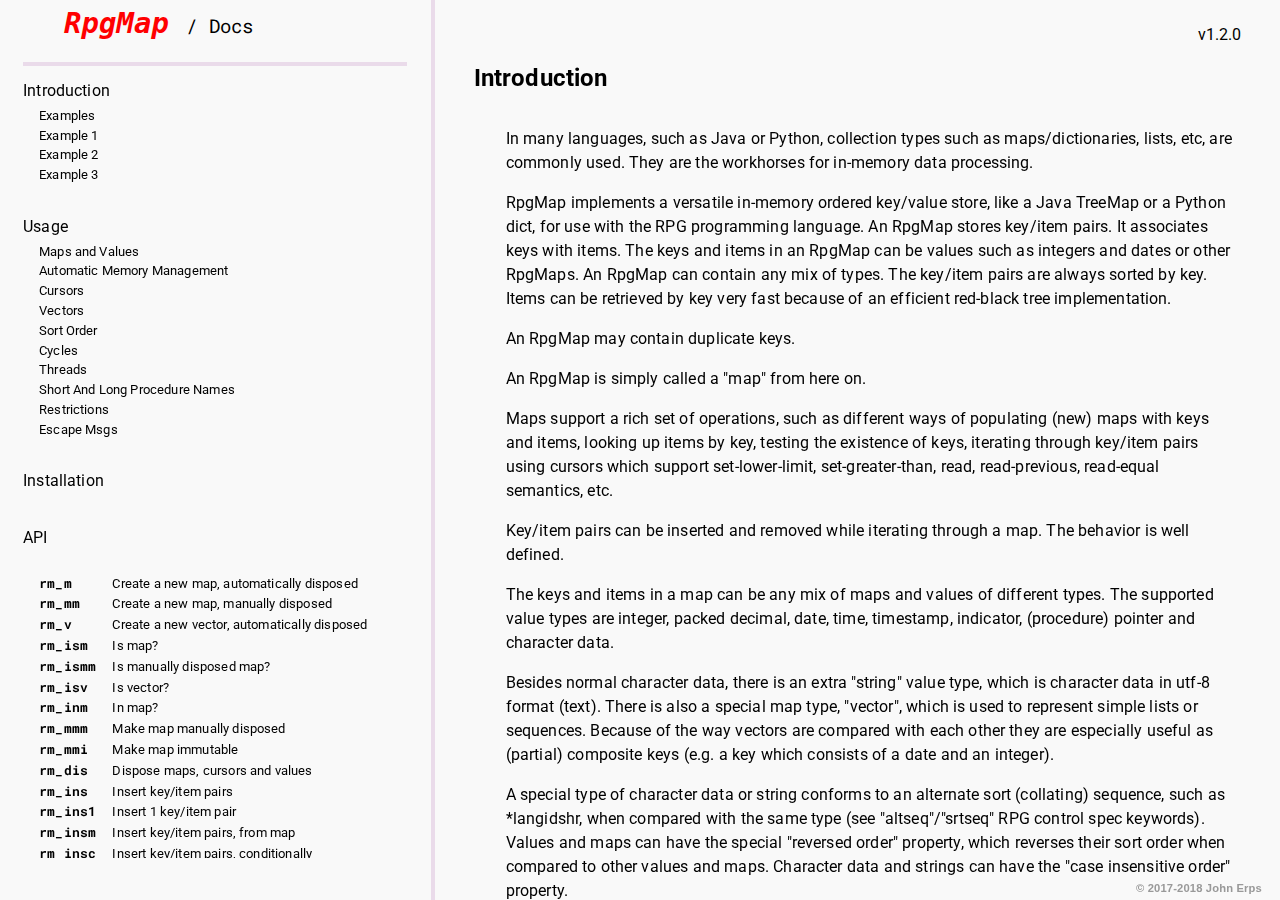
<file: Docs/index.html>
<!--
-----

(c) 2017-2018 John Erps

-----

Permission is hereby granted, free of charge, to any person obtaining a copy of
this software and associated documentation files (the "Software"), to deal in
the Software without restriction, including without limitation the rights to
use, copy, modify, merge, publish, distribute, sublicense, and/or sell copies
of the Software, and to permit persons to whom the Software is furnished to do
so, subject to the following conditions:

The above copyright notice and this permission notice shall be included in all
copies or substantial portions of the Software.

THE SOFTWARE IS PROVIDED "AS IS", WITHOUT WARRANTY OF ANY KIND, EXPRESS OR
IMPLIED, INCLUDING BUT NOT LIMITED TO THE WARRANTIES OF MERCHANTABILITY, FITNESS
FOR A PARTICULAR PURPOSE AND NONINFRINGEMENT. IN NO EVENT SHALL THE AUTHORS OR
COPYRIGHT HOLDERS BE LIABLE FOR ANY CLAIM, DAMAGES OR OTHER LIABILITY, WHETHER
IN AN ACTION OF CONTRACT, TORT OR OTHERWISE, ARISING FROM, OUT OF OR IN
CONNECTION WITH THE SOFTWARE OR THE USE OR OTHER DEALINGS IN THE SOFTWARE.

-----
-->

<!DOCTYPE html>
<html lang="en"><head><meta http-equiv="Content-Type" content="text/html; charset=UTF-8">
<head>
  <!--#include virtual="/include/gtag.html" -->
  <title>RpgMap / Docs</title>
  <meta http-equiv="X-UA-Compatible" content="IE=edge,chrome=1"/>
  <meta name="viewport" content="width=device-width, initial-scale=1"/>
  <meta name="description" content="RpgMap / Docs"/>
  <meta name="author" content="John Erps"/>
  <meta name="keywords" content="john erps ibm i iseries system i as/400 rpg programming rpgmap map dict dictionary api docs"/>
  <link rel="shortcut icon" href="/images/favicon.ico"/>
  <link rel="stylesheet" href="css/normalize.min.css"/>
  <link rel="stylesheet" href="css/main.css?v=2"/>
  <link href="https://fonts.googleapis.com/css?family=Roboto|Roboto+Mono|Ubuntu+Mono" rel="stylesheet"/>
  <script src="https://ajax.googleapis.com/ajax/libs/jquery/3.2.1/jquery.min.js"></script>
</head>
<body>
  <div id="pname">
    RpgMap
  </div>
  <div id="docs">
    /&nbsp;Docs
  </div>
  <div id="version">
    <br>
    v1.2.0
  </div>
  <div id="container">
    <div id="navigation">
      <div class="navlink1"><a id="_introduction" href="#introduction">Introduction</a></div>
      <div class="navlink2"><a id="_examples" href="#examples">Examples</a></div>
      <div class="navlink2"><a id="_example_1" href="#example_1">Example 1</a></div>
      <div class="navlink2"><a id="_example_2" href="#example_2">Example 2</a></div>
      <div class="navlink2"><a id="_example_3" href="#example_3">Example 3</a></div>
      <div class="navlink2"><br></div>
      <div class="navlink1"><a id="_usage" href="#usage">Usage</a></div>
      <div class="navlink2"><a id="_mapval" href="#mapval">Maps and Values</a></div>
      <div class="navlink2"><a id="_amemmgt" href="#amemmgt">Automatic Memory Management</a></div>
      <div class="navlink2"><a id="_cursors" href="#cursors">Cursors</a></div>
      <div class="navlink2"><a id="_vectors" href="#vectors">Vectors</a></div>
      <div class="navlink2"><a id="_sortord" href="#sortord">Sort Order</a></div>
      <div class="navlink2"><a id="_cycles" href="#cycles">Cycles</a></div>
      <div class="navlink2"><a id="_threads" href="#threads">Threads</a></div>
      <div class="navlink2"><a id="_longprnms" href="#longprnms">Short And Long Procedure Names</a></div>
      <div class="navlink2"><a id="_restrict" href="#restrict">Restrictions</a></div>
      <div class="navlink2"><a id="_escmsgs" href="#escmsgs">Escape Msgs</a></div>
      <div class="navlink2"><br></div>
      <div class="navlink1"><a id="_installation" href="#installation">Installation</a></div>
      <div class="navlink2"><br></div>
      <div class="navlink1"><a id="_api" href="#api">API</a></div>
      <div class="navlink2"><br></div>
      <div class="navlink2"><a id="_rm_m" href="#rm_m"><pre class="navprocnm">rm_m     </pre><span class="navprocd">Create a new map, automatically disposed</span></a></div>
      <div class="navlink2"><a id="_rm_mm" href="#rm_mm"><pre class="navprocnm">rm_mm    </pre><span class="navprocd">Create a new map, manually disposed</span></a></div>
      <div class="navlink2"><a id="_rm_v" href="#rm_v"><pre class="navprocnm">rm_v     </pre><span class="navprocd">Create a new vector, automatically disposed</span></a></div>
      <div class="navlink2"><a id="_rm_ism" href="#rm_ism"><pre class="navprocnm">rm_ism   </pre><span class="navprocd">Is map?</span></a></div>
      <div class="navlink2"><a id="_rm_ismm" href="#rm_ismm"><pre class="navprocnm">rm_ismm  </pre><span class="navprocd">Is manually disposed map?</span></a></div>
      <div class="navlink2"><a id="_rm_isv" href="#rm_isv"><pre class="navprocnm">rm_isv   </pre><span class="navprocd">Is vector?</span></a></div>
      <div class="navlink2"><a id="_rm_inm" href="#rm_inm"><pre class="navprocnm">rm_inm   </pre><span class="navprocd">In map?</span></a></div>
      <div class="navlink2"><a id="_rm_mmm" href="#rm_mmm"><pre class="navprocnm">rm_mmm   </pre><span class="navprocd">Make map manually disposed</span></a></div>
      <div class="navlink2"><a id="_rm_mmi" href="#rm_mmi"><pre class="navprocnm">rm_mmi   </pre><span class="navprocd">Make map immutable</span></a></div>
      <div class="navlink2"><a id="_rm_dis" href="#rm_dis"><pre class="navprocnm">rm_dis   </pre><span class="navprocd">Dispose maps, cursors and values</span></a></div>
      <div class="navlink2"><a id="_rm_ins" href="#rm_ins"><pre class="navprocnm">rm_ins   </pre><span class="navprocd">Insert key/item pairs</span></a></div>
      <div class="navlink2"><a id="_rm_ins1" href="#rm_ins1"><pre class="navprocnm">rm_ins1  </pre><span class="navprocd">Insert 1 key/item pair</span></a></div>
      <div class="navlink2"><a id="_rm_insm" href="#rm_insm"><pre class="navprocnm">rm_insm  </pre><span class="navprocd">Insert key/item pairs, from map</span></a></div>
      <div class="navlink2"><a id="_rm_insc" href="#rm_insc"><pre class="navprocnm">rm_insc  </pre><span class="navprocd">Insert key/item pairs, conditionally</span></a></div>
      <div class="navlink2"><a id="_rm_insc1" href="#rm_insc1"><pre class="navprocnm">rm_insc1 </pre><span class="navprocd">Insert 1 key/item pair, conditionally</span></a></div>
      <div class="navlink2"><a id="_rm_inscm" href="#rm_inscm"><pre class="navprocnm">rm_inscm </pre><span class="navprocd">Insert key/item pairs, conditionally, from map</span></a></div>
      <div class="navlink2"><a id="_rm_insx" href="#rm_insx"><pre class="navprocnm">rm_insx  </pre><span class="navprocd">Insert key/item pairs, exclusive</span></a></div>
      <div class="navlink2"><a id="_rm_insx1" href="#rm_insx1"><pre class="navprocnm">rm_insx1 </pre><span class="navprocd">Insert 1 key/item pair, exclusive</span></a></div>
      <div class="navlink2"><a id="_rm_insxm" href="#rm_insxm"><pre class="navprocnm">rm_insxm </pre><span class="navprocd">Insert key/item pairs, exclusive, from map</span></a></div>
      <div class="navlink2"><a id="_rm_rmv" href="#rm_rmv"><pre class="navprocnm">rm_rmv   </pre><span class="navprocd">Remove key/item pair</span></a></div>
      <div class="navlink2"><a id="_rm_rmva" href="#rm_rmva"><pre class="navprocnm">rm_rmva  </pre><span class="navprocd">Remove all key/item pairs</span></a></div>
      <div class="navlink2"><a id="_rm_cmp" href="#rm_cmp"><pre class="navprocnm">rm_cmp   </pre><span class="navprocd">Compare two objects</span></a></div>
      <div class="navlink2"><a id="_rm_ceq" href="#rm_ceq"><pre class="navprocnm">rm_ceq   </pre><span class="navprocd">obj1 = obj2 ?</span></a></div>
      <div class="navlink2"><a id="_rm_clt" href="#rm_clt"><pre class="navprocnm">rm_clt   </pre><span class="navprocd">obj1 < obj2 ?</span></a></div>
      <div class="navlink2"><a id="_rm_cle" href="#rm_cle"><pre class="navprocnm">rm_cle   </pre><span class="navprocd">obj1 <= obj2 ?</span></a></div>
      <div class="navlink2"><a id="_rm_cgt" href="#rm_cgt"><pre class="navprocnm">rm_cgt   </pre><span class="navprocd">obj1 > obj2 ?</span></a></div>
      <div class="navlink2"><a id="_rm_cge" href="#rm_cge"><pre class="navprocnm">rm_cge   </pre><span class="navprocd">obj1 >= obj2 ?</span></a></div>
      <div class="navlink2"><a id="_rm_" href="#rm_"><pre class="navprocnm">rm_      </pre><span class="navprocd">Set special property</span></a></div>
      <div class="navlink2"><a id="_rm_get" href="#rm_get"><pre class="navprocnm">rm_get   </pre><span class="navprocd">Retrieve item with a key</span></a></div>
      <div class="navlink2"><a id="_rm__" href="#rm__"><pre class="navprocnm">rm__     </pre><span class="navprocd">Retrieve item with one or more keys</span></a></div>
      <div class="navlink2"><a id="_rm__i" href="#rm__i"><pre class="navprocnm">rm__i    </pre><span class="navprocd">Retrieve item with one or more integer keys</span></a></div>
      <div class="navlink2"><a id="_rm__p" href="#rm__p"><pre class="navprocnm">rm__p    </pre><span class="navprocd">Retrieve item with one or more p. decimal keys</span></a></div>
      <div class="navlink2"><a id="_rm__d" href="#rm__d"><pre class="navprocnm">rm__d    </pre><span class="navprocd">Retrieve item with one or more date keys</span></a></div>
      <div class="navlink2"><a id="_rm__t" href="#rm__t"><pre class="navprocnm">rm__t    </pre><span class="navprocd">Retrieve item with one or more time keys</span></a></div>
      <div class="navlink2"><a id="_rm__z" href="#rm__z"><pre class="navprocnm">rm__z    </pre><span class="navprocd">Retrieve item with one or more timestamp keys</span></a></div>
      <div class="navlink2"><a id="_rm__n" href="#rm__n"><pre class="navprocnm">rm__n    </pre><span class="navprocd">Retrieve item with one or more indicator keys</span></a></div>
      <div class="navlink2"><a id="_rm__x" href="#rm__x"><pre class="navprocnm">rm__x    </pre><span class="navprocd">Retrieve item with one or more pointer keys</span></a></div>
      <div class="navlink2"><a id="_rm__xp" href="#rm__xp"><pre class="navprocnm">rm__xp   </pre><span class="navprocd">Retrieve item with one or more proc. pointer keys</span></a></div>
      <div class="navlink2"><a id="_rm__a" href="#rm__a"><pre class="navprocnm">rm__a    </pre><span class="navprocd">Retrieve item with one or more char. data keys</span></a></div>
      <div class="navlink2"><a id="_rm__aa" href="#rm__aa"><pre class="navprocnm">rm__aa   </pre><span class="navprocd">Rtv item with one or more c. data (altseq) keys</span></a></div>
      <div class="navlink2"><a id="_rm__s" href="#rm__s"><pre class="navprocnm">rm__s    </pre><span class="navprocd">Retrieve item with one or more string keys</span></a></div>
      <div class="navlink2"><a id="_rm__sa" href="#rm__sa"><pre class="navprocnm">rm__sa   </pre><span class="navprocd">Retrieve item with one or more string (altseq) keys</span></a></div>
      <div class="navlink2"><a id="_rm_hky" href="#rm_hky"><pre class="navprocnm">rm_hky   </pre><span class="navprocd">Has key?</span></a></div>
      <div class="navlink2"><a id="_rm_hks" href="#rm_hks"><pre class="navprocnm">rm_hks   </pre><span class="navprocd">Has keys?</span></a></div>
      <div class="navlink2"><a id="_rm_num" href="#rm_num"><pre class="navprocnm">rm_num   </pre><span class="navprocd">Number of key/item pairs</span></a></div>
      <div class="navlink2"><a id="_rm_hit" href="#rm_hit"><pre class="navprocnm">rm_hit   </pre><span class="navprocd">Has item?</span></a></div>
      <div class="navlink2"><a id="_rm_nit" href="#rm_nit"><pre class="navprocnm">rm_nit   </pre><span class="navprocd">Number of items</span></a></div>
      <div class="navlink2"><a id="_rm_gik" href="#rm_gik"><pre class="navprocnm">rm_gik   </pre><span class="navprocd">Get item key</span></a></div>
      <div class="navlink2"><a id="_rm_cpy" href="#rm_cpy"><pre class="navprocnm">rm_cpy   </pre><span class="navprocd">Copy map or value</span></a></div>
      <div class="navlink2"><a id="_rm_cpyd" href="#rm_cpyd"><pre class="navprocnm">rm_cpyd  </pre><span class="navprocd">Deep copy map or value</span></a></div>
      <div class="navlink2"><a id="_rm_cur" href="#rm_cur"><pre class="navprocnm">rm_cur   </pre><span class="navprocd">Create a new cursor</span></a></div>
      <div class="navlink2"><a id="_rm_sll" href="#rm_sll"><pre class="navprocnm">rm_sll   </pre><span class="navprocd">Set lower limit</span></a></div>
      <div class="navlink2"><a id="_rm_sgt" href="#rm_sgt"><pre class="navprocnm">rm_sgt   </pre><span class="navprocd">Set greater than</span></a></div>
      <div class="navlink2"><a id="_rm_rdn" href="#rm_rdn"><pre class="navprocnm">rm_rdn   </pre><span class="navprocd">Read next key/item pair</span></a></div>
      <div class="navlink2"><a id="_rm_rdp" href="#rm_rdp"><pre class="navprocnm">rm_rdp   </pre><span class="navprocd">Read previous key/item pair</span></a></div>
      <div class="navlink2"><a id="_rm_key" href="#rm_key"><pre class="navprocnm">rm_key   </pre><span class="navprocd">Return current key</span></a></div>
      <div class="navlink2"><a id="_rm_itm" href="#rm_itm"><pre class="navprocnm">rm_itm   </pre><span class="navprocd">Return current item</span></a></div>
      <div class="navlink2"><a id="_rm_slln" href="#rm_slln"><pre class="navprocnm">rm_slln  </pre><span class="navprocd">Set lower limit, read next</span></a></div>
      <div class="navlink2"><a id="_rm_sgtp" href="#rm_sgtp"><pre class="navprocnm">rm_sgtp  </pre><span class="navprocd">Set greater than, read previous</span></a></div>
      <div class="navlink2"><a id="_rm_hsn" href="#rm_hsn"><pre class="navprocnm">rm_hsn   </pre><span class="navprocd">Has next?</span></a></div>
      <div class="navlink2"><a id="_rm_hsp" href="#rm_hsp"><pre class="navprocnm">rm_hsp   </pre><span class="navprocd">Has previous?</span></a></div>
      <div class="navlink2"><a id="_rm_fed" href="#rm_fed"><pre class="navprocnm">rm_fed   </pre><span class="navprocd">For each do</span></a></div>
      <div class="navlink2"><a id="_rm_fedr" href="#rm_fedr"><pre class="navprocnm">rm_fedr  </pre><span class="navprocd">For each do, reversed</span></a></div>
      <div class="navlink2"><a id="_rm_scf" href="#rm_scf"><pre class="navprocnm">rm_scf   </pre><span class="navprocd">Set compare function</span></a></div>
      <div class="navlink2"><a id="_rm_gcf" href="#rm_gcf"><pre class="navprocnm">rm_gcf   </pre><span class="navprocd">Get compare function</span></a></div>
      <div class="navlink2"><a id="_rm_sav" href="#rm_sav"><pre class="navprocnm">rm_sav   </pre><span class="navprocd">Set attribute values</span></a></div>
      <div class="navlink2"><a id="_rm_gav" href="#rm_gav"><pre class="navprocnm">rm_gav   </pre><span class="navprocd">Get attribute value</span></a></div>
      <div class="navlink2"><a id="_rm_usrd" href="#rm_usrd"><pre class="navprocnm">rm_usrd  </pre><span class="navprocd">Return user data</span></a></div>
      <div class="navlink2"><br></div>
      <div class="navlink2"><a id="_rm_i" href="#rm_i"><pre class="navprocnm">rm_i     </pre><span class="navprocd">Create a new integer value, 10 digits</span></a></div>
      <div class="navlink2"><a id="_rm_i1" href="#rm_i1"><pre class="navprocnm">rm_i1    </pre><span class="navprocd">Create a new integer value, 10 digits</span></a></div>
      <div class="navlink2"><a id="_rm_i2" href="#rm_i2"><pre class="navprocnm">rm_i2    </pre><span class="navprocd">Create a new integer value, 20 digits</span></a></div>
      <div class="navlink2"><a id="_rm_isi" href="#rm_isi"><pre class="navprocnm">rm_isi   </pre><span class="navprocd">Is any integer?</span></a></div>
      <div class="navlink2"><a id="_rm_isi1" href="#rm_isi1"><pre class="navprocnm">rm_isi1  </pre><span class="navprocd">Is integer with 10 digits?</span></a></div>
      <div class="navlink2"><a id="_rm_isi2" href="#rm_isi2"><pre class="navprocnm">rm_isi2  </pre><span class="navprocd">Is integer with 20 digits?</span></a></div>
      <div class="navlink2"><a id="_rm_i_" href="#rm_i_"><pre class="navprocnm">rm_i_    </pre><span class="navprocd">Cvt a number to an RPG integer value, 10 digits</span></a></div>
      <div class="navlink2"><a id="_rm_i__" href="#rm_i__"><pre class="navprocnm">rm_i__   </pre><span class="navprocd">Same, and dispose the number</span></a></div>
      <div class="navlink2"><a id="_rm_i1_" href="#rm_i1_"><pre class="navprocnm">rm_i1_   </pre><span class="navprocd">Cvt a number to an RPG integer value, 10 digits</span></a></div>
      <div class="navlink2"><a id="_rm_i1__" href="#rm_i1__"><pre class="navprocnm">rm_i1__  </pre><span class="navprocd">Same, and dispose the number</span></a></div>
      <div class="navlink2"><a id="_rm_i2_" href="#rm_i2_"><pre class="navprocnm">rm_i2_   </pre><span class="navprocd">Cvt a number to an RPG integer value, 20 digits</span></a></div>
      <div class="navlink2"><a id="_rm_i2__" href="#rm_i2__"><pre class="navprocnm">rm_i2__  </pre><span class="navprocd">Same, and dispose the number</span></a></div>
      <div class="navlink2"><a id="_rm_p" href="#rm_p"><pre class="navprocnm">rm_p     </pre><span class="navprocd">Create a new packed decimal value, 10.4 digits</span></a></div>
      <div class="navlink2"><a id="_rm_p1" href="#rm_p1"><pre class="navprocnm">rm_p1    </pre><span class="navprocd">Create a new packed decimal value, 10.4 digits</span></a></div>
      <div class="navlink2"><a id="_rm_p2" href="#rm_p2"><pre class="navprocnm">rm_p2    </pre><span class="navprocd">Create a new packed decimal value, 20.8 digits</span></a></div>
      <div class="navlink2"><a id="_rm_p3" href="#rm_p3"><pre class="navprocnm">rm_p3    </pre><span class="navprocd">Create a new packed decimal value, 30.16 digits</span></a></div>
      <div class="navlink2"><a id="_rm_isp" href="#rm_isp"><pre class="navprocnm">rm_isp   </pre><span class="navprocd">Is any packed decimal?</span></a></div>
      <div class="navlink2"><a id="_rm_isp1" href="#rm_isp1"><pre class="navprocnm">rm_isp1  </pre><span class="navprocd">Is packed decimal with 10.4 digits?</span></a></div>
      <div class="navlink2"><a id="_rm_isp2" href="#rm_isp2"><pre class="navprocnm">rm_isp2  </pre><span class="navprocd">Is packed decimal with 20.8 digits?</span></a></div>
      <div class="navlink2"><a id="_rm_isp3" href="#rm_isp3"><pre class="navprocnm">rm_isp3  </pre><span class="navprocd">Is packed decimal with 30.16 digits?</span></a></div>
      <div class="navlink2"><a id="_rm_p_" href="#rm_p_"><pre class="navprocnm">rm_p_    </pre><span class="navprocd">Cvt a number to an RPG p. dec. value, 10.4 digits</span></a></div>
      <div class="navlink2"><a id="_rm_p__" href="#rm_p__"><pre class="navprocnm">rm_p__   </pre><span class="navprocd">Same, and dispose the number</span></a></div>
      <div class="navlink2"><a id="_rm_p1_" href="#rm_p1_"><pre class="navprocnm">rm_p1_   </pre><span class="navprocd">Cvt a number to an RPG p. dec. value, 10.4 digits</span></a></div>
      <div class="navlink2"><a id="_rm_p1__" href="#rm_p1__"><pre class="navprocnm">rm_p1__  </pre><span class="navprocd">Same, and dispose the number</span></a></div>
      <div class="navlink2"><a id="_rm_p2_" href="#rm_p2_"><pre class="navprocnm">rm_p2_   </pre><span class="navprocd">Cvt a number to an RPG p. dec. value, 20.8 digits</span></a></div>
      <div class="navlink2"><a id="_rm_p2__" href="#rm_p2__"><pre class="navprocnm">rm_p2__  </pre><span class="navprocd">Same, and dispose the number</span></a></div>
      <div class="navlink2"><a id="_rm_p3_" href="#rm_p3_"><pre class="navprocnm">rm_p3_   </pre><span class="navprocd">Cvt a number to an RPG p. dec. value, 30.16 dig</span></a></div>
      <div class="navlink2"><a id="_rm_p3__" href="#rm_p3__"><pre class="navprocnm">rm_p3__  </pre><span class="navprocd">Same, and dispose the number</span></a></div>
      <div class="navlink2"><a id="_rm_d" href="#rm_d"><pre class="navprocnm">rm_d     </pre><span class="navprocd">Create a new date value</span></a></div>
      <div class="navlink2"><a id="_rm_t" href="#rm_t"><pre class="navprocnm">rm_t     </pre><span class="navprocd">Create a new time value</span></a></div>
      <div class="navlink2"><a id="_rm_z" href="#rm_z"><pre class="navprocnm">rm_z     </pre><span class="navprocd">Create a new timestamp value</span></a></div>
      <div class="navlink2"><a id="_rm_isd" href="#rm_isd"><pre class="navprocnm">rm_isd   </pre><span class="navprocd">Is date?</span></a></div>
      <div class="navlink2"><a id="_rm_ist" href="#rm_isd"><pre class="navprocnm">rm_ist   </pre><span class="navprocd">Is time?</span></a></div>
      <div class="navlink2"><a id="_rm_isz" href="#rm_isd"><pre class="navprocnm">rm_isz   </pre><span class="navprocd">Is timestamp?</span></a></div>
      <div class="navlink2"><a id="_rm_d_" href="#rm_d_"><pre class="navprocnm">rm_d_    </pre><span class="navprocd">Convert a date/timestamp to an RPG date value</span></a></div>
      <div class="navlink2"><a id="_rm_d__" href="#rm_d__"><pre class="navprocnm">rm_d__   </pre><span class="navprocd">Same, and dispose the date/timestamp</span></a></div>
      <div class="navlink2"><a id="_rm_t_" href="#rm_t_"><pre class="navprocnm">rm_t_    </pre><span class="navprocd">Convert a time/timestamp to an RPG time value</span></a></div>
      <div class="navlink2"><a id="_rm_t__" href="#rm_t__"><pre class="navprocnm">rm_t__   </pre><span class="navprocd">Same, and dispose the time/timestamp</span></a></div>
      <div class="navlink2"><a id="_rm_z_" href="#rm_z_"><pre class="navprocnm">rm_z_    </pre><span class="navprocd">Convert a date/timestamp to an RPG timest. value</span></a></div>
      <div class="navlink2"><a id="_rm_z__" href="#rm_z__"><pre class="navprocnm">rm_z__   </pre><span class="navprocd">Same, and dispose the date/timestamp</span></a></div>
      <div class="navlink2"><a id="_rm_n" href="#rm_n"><pre class="navprocnm">rm_n     </pre><span class="navprocd">Create a new indicator value</span></a></div>
      <div class="navlink2"><a id="_rm_isn" href="#rm_isn"><pre class="navprocnm">rm_isn   </pre><span class="navprocd">Is indicator?</span></a></div>
      <div class="navlink2"><a id="_rm_n_" href="#rm_n_"><pre class="navprocnm">rm_n_    </pre><span class="navprocd">Convert an indicator to an RPG indicator value</span></a></div>
      <div class="navlink2"><a id="_rm_n__" href="#rm_n__"><pre class="navprocnm">rm_n__   </pre><span class="navprocd">Same, and dispose the indicator</span></a></div>
      <div class="navlink2"><a id="_rm_x" href="#rm_x"><pre class="navprocnm">rm_x     </pre><span class="navprocd">Create a new pointer value</span></a></div>
      <div class="navlink2"><a id="_rm_isx" href="#rm_isx"><pre class="navprocnm">rm_isx   </pre><span class="navprocd">Is pointer?</span></a></div>
      <div class="navlink2"><a id="_rm_x_" href="#rm_x_"><pre class="navprocnm">rm_x_    </pre><span class="navprocd">Convert a pointer to an RPG pointer value</span></a></div>
      <div class="navlink2"><a id="_rm_x__" href="#rm_x__"><pre class="navprocnm">rm_x__   </pre><span class="navprocd">Same, and dispose the pointer</span></a></div>
      <div class="navlink2"><a id="_rm_xp" href="#rm_xp"><pre class="navprocnm">rm_xp    </pre><span class="navprocd">Create a new procedure pointer value</span></a></div>
      <div class="navlink2"><a id="_rm_isxp" href="#rm_isxp"><pre class="navprocnm">rm_isxp  </pre><span class="navprocd">Is procedure pointer?</span></a></div>
      <div class="navlink2"><a id="_rm_xp_" href="#rm_xp_"><pre class="navprocnm">rm_xp_   </pre><span class="navprocd">Convert a proc. pointer to an RPG proc. ptr value</span></a></div>
      <div class="navlink2"><a id="_rm_xp__" href="#rm_xp__"><pre class="navprocnm">rm_xp__  </pre><span class="navprocd">Same, and dispose the proc. pointer</span></a></div>
      <div class="navlink2"><a id="_rm_a" href="#rm_a"><pre class="navprocnm">rm_a     </pre><span class="navprocd">Create a new character data value</span></a></div>
      <div class="navlink2"><a id="_rm_ap" href="#rm_ap"><pre class="navprocnm">rm_ap    </pre><span class="navprocd">Create a new character data value, pointer to data</span></a></div>
      <div class="navlink2"><a id="_rm_aa" href="#rm_aa"><pre class="navprocnm">rm_aa    </pre><span class="navprocd">Create a new character data value, alt. sort seq.</span></a></div>
      <div class="navlink2"><a id="_rm_aap" href="#rm_aap"><pre class="navprocnm">rm_aap   </pre><span class="navprocd">Create a new char. data value, alt.s.seq., ptr to data</span></a></div>
      <div class="navlink2"><a id="_rm_isa" href="#rm_isa"><pre class="navprocnm">rm_isa   </pre><span class="navprocd">Is character data?</span></a></div>
      <div class="navlink2"><a id="_rm_isaa" href="#rm_isaa"><pre class="navprocnm">rm_isaa  </pre><span class="navprocd">Is character data with alt. sort seq.?</span></a></div>
      <div class="navlink2"><a id="_rm_a_" href="#rm_a_"><pre class="navprocnm">rm_a_    </pre><span class="navprocd">Convert character data to RPG character data</span></a></div>
      <div class="navlink2"><a id="_rm_a__" href="#rm_a__"><pre class="navprocnm">rm_a__   </pre><span class="navprocd">Same, and dispose the character data</span></a></div>
      <div class="navlink2"><a id="_rm_a1_" href="#rm_a1_"><pre class="navprocnm">rm_a1_   </pre><span class="navprocd">Convert char. data to RPG char. data (100)</span></a></div>
      <div class="navlink2"><a id="_rm_a1__" href="#rm_a1__"><pre class="navprocnm">rm_a1__  </pre><span class="navprocd">Same, and dispose the character data</span></a></div>
      <div class="navlink2"><a id="_rm_a2_" href="#rm_a2_"><pre class="navprocnm">rm_a2_   </pre><span class="navprocd">Convert char. data to RPG char. data (1000)</span></a></div>
      <div class="navlink2"><a id="_rm_a2__" href="#rm_a2__"><pre class="navprocnm">rm_a2__  </pre><span class="navprocd">Same, and dispose the character data</span></a></div>
      <div class="navlink2"><a id="_rm_a3_" href="#rm_a3_"><pre class="navprocnm">rm_a3_   </pre><span class="navprocd">Convert char. data to RPG char. data (10000)</span></a></div>
      <div class="navlink2"><a id="_rm_a3__" href="#rm_a3__"><pre class="navprocnm">rm_a3__  </pre><span class="navprocd">Same, and dispose the character data</span></a></div>
      <div class="navlink2"><a id="_rm_s" href="#rm_s"><pre class="navprocnm">rm_s     </pre><span class="navprocd">Create a new string value</span></a></div>
      <div class="navlink2"><a id="_rm_sb" href="#rm_sb"><pre class="navprocnm">rm_sb    </pre><span class="navprocd">Create a new string value, from binary</span></a></div>
      <div class="navlink2"><a id="_rm_sa" href="#rm_sa"><pre class="navprocnm">rm_sa    </pre><span class="navprocd">Create a new string value, alt. sort sequence</span></a></div>
      <div class="navlink2"><a id="_rm_sab" href="#rm_sab"><pre class="navprocnm">rm_sab   </pre><span class="navprocd">Create a new string value, alt. sort seq., from binary</span></a></div>
      <div class="navlink2"><a id="_rm_iss" href="#rm_iss"><pre class="navprocnm">rm_iss   </pre><span class="navprocd">Is string?</span></a></div>
      <div class="navlink2"><a id="_rm_issa" href="#rm_issa"><pre class="navprocnm">rm_issa  </pre><span class="navprocd">Is string with alt. sort seq.?</span></a></div>
      <div class="navlink2"><a id="_rm_s_" href="#rm_s_"><pre class="navprocnm">rm_s_    </pre><span class="navprocd">Convert string to RPG utf-8 character data</span></a></div>
      <div class="navlink2"><a id="_rm_s__" href="#rm_s__"><pre class="navprocnm">rm_s__   </pre><span class="navprocd">Same, and dispose the string</span></a></div>
      <div class="navlink2"><a id="_rm_s1_" href="#rm_s1_"><pre class="navprocnm">rm_s1_   </pre><span class="navprocd">Convert string to RPG utf-8 character data (100)</span></a></div>
      <div class="navlink2"><a id="_rm_s1__" href="#rm_s1__"><pre class="navprocnm">rm_s1__  </pre><span class="navprocd">Same, and dispose the string</span></a></div>
      <div class="navlink2"><a id="_rm_s2_" href="#rm_s2_"><pre class="navprocnm">rm_s2_   </pre><span class="navprocd">Convert string to RPG utf-8 character data (1000)</span></a></div>
      <div class="navlink2"><a id="_rm_s2__" href="#rm_s2__"><pre class="navprocnm">rm_s2__  </pre><span class="navprocd">Same, and dispose the string</span></a></div>
      <div class="navlink2"><a id="_rm_s3_" href="#rm_s3_"><pre class="navprocnm">rm_s3_   </pre><span class="navprocd">Convert string to RPG utf-8 character data (10000)</span></a></div>
      <div class="navlink2"><a id="_rm_s3__" href="#rm_s3__"><pre class="navprocnm">rm_s3__  </pre><span class="navprocd">Same, and dispose the string</span></a></div>
      <div class="navlink2"><br></div>
      <div class="navlink3"><a id="_rm_add_event_handler" href="#rm_add_event_handler"><div class="navprocnm2">rm_add_event_handler</div></a><br>
      <div class="navlink4">Add an event handler to a map</div></div>
      <div class="navlink3"><a id="_rm_remove_event_handler" href="#rm_remove_event_handler"><div class="navprocnm2">rm_remove_event_handler</div></a><br>
      <div class="navlink4">Remove an event handler from a map</div></div>
      <br><br>
      <hr>
      <div style="height:100vh;"></div>
    </div>
    <div id="content">
      <noscript><p>.&nbsp;.&nbsp;.&nbsp;&nbsp;Need&nbsp;JavaScript&nbsp;&nbsp;.&nbsp;.&nbsp;.</p></noscript>
      <script src="content/introduction.js?v=2"></script><br><br>
      <script src="content/examples.js?v=2"></script><br><br>
      <script src="content/example_1.js?v=2"></script><br><br>
      <script src="content/example_2.js?v=2"></script><br><br>
      <script src="content/example_3.js?v=2"></script><br><br>
      <br><br><br><br>
      <script src="content/usage.js?v=2"></script><br><br>
      <script src="content/mapval.js?v=2"></script><br><br>
      <script src="content/amemmgt.js?v=2"></script><br><br>
      <script src="content/cursors.js?v=2"></script><br><br>
      <script src="content/vectors.js?v=2"></script><br><br>
      <script src="content/sortord.js?v=2"></script><br><br>
      <script src="content/cycles.js?v=2"></script><br><br>
      <script src="content/threads.js?v=2"></script><br><br>
      <script src="content/longprnms.js?v=2"></script><br><br>
      <script src="content/restrict.js?v=2"></script><br><br>
      <script src="content/escmsgs.js?v=2"></script><br><br>
      <br><br><br><br>
      <script src="content/installation.js?v=2"></script><br><br>
      <br><br><br><br>
      <script src="content/api.js?v=2"></script><br><br>
      <br><br>
      <script src="content/rm_m.js?v=2"></script><br><br>
      <script src="content/rm_mm.js?v=2"></script><br><br>
      <script src="content/rm_v.js?v=2"></script><br><br>
      <script src="content/rm_ism.js?v=2"></script><br><br>
      <script src="content/rm_ismm.js?v=2"></script><br><br>
      <script src="content/rm_isv.js?v=2"></script><br><br>
      <script src="content/rm_inm.js?v=2"></script><br><br>
      <script src="content/rm_mmm.js?v=2"></script><br><br>
      <script src="content/rm_mmi.js?v=2"></script><br><br>
      <script src="content/rm_dis.js?v=2"></script><br><br>
      <script src="content/rm_ins.js?v=2"></script><br><br>
      <script src="content/rm_ins1.js?v=2"></script><br><br>
      <script src="content/rm_insm.js?v=2"></script><br><br>
      <script src="content/rm_insc.js?v=2"></script><br><br>
      <script src="content/rm_insc1.js?v=2"></script><br><br>
      <script src="content/rm_inscm.js?v=2"></script><br><br>
      <script src="content/rm_insx.js?v=2"></script><br><br>
      <script src="content/rm_insx1.js?v=2"></script><br><br>
      <script src="content/rm_insxm.js?v=2"></script><br><br>
      <script src="content/rm_rmv.js?v=2"></script><br><br>
      <script src="content/rm_rmva.js?v=2"></script><br><br>
      <script src="content/rm_cmp.js?v=2"></script><br><br>
      <script src="content/rm_ceq.js?v=2"></script><br><br>
      <script src="content/rm_clt.js?v=2"></script><br><br>
      <script src="content/rm_cle.js?v=2"></script><br><br>
      <script src="content/rm_cgt.js?v=2"></script><br><br>
      <script src="content/rm_cge.js?v=2"></script><br><br>
      <script src="content/rm_.js?v=2"></script><br><br>
      <script src="content/rm_get.js?v=2"></script><br><br>
      <script src="content/rm__.js?v=2"></script><br><br>
      <script src="content/rm__i.js?v=2"></script><br><br>
      <script src="content/rm__p.js?v=2"></script><br><br>
      <script src="content/rm__d.js?v=2"></script><br><br>
      <script src="content/rm__t.js?v=2"></script><br><br>
      <script src="content/rm__z.js?v=2"></script><br><br>
      <script src="content/rm__n.js?v=2"></script><br><br>
      <script src="content/rm__x.js?v=2"></script><br><br>
      <script src="content/rm__xp.js?v=2"></script><br><br>
      <script src="content/rm__a.js?v=2"></script><br><br>
      <script src="content/rm__aa.js?v=2"></script><br><br>
      <script src="content/rm__s.js?v=2"></script><br><br>
      <script src="content/rm__sa.js?v=2"></script><br><br>
      <script src="content/rm_hky.js?v=2"></script><br><br>
      <script src="content/rm_hks.js?v=2"></script><br><br>
      <script src="content/rm_num.js?v=2"></script><br><br>
      <script src="content/rm_hit.js?v=2"></script><br><br>
      <script src="content/rm_nit.js?v=2"></script><br><br>
      <script src="content/rm_gik.js?v=2"></script><br><br>
      <script src="content/rm_cpy.js?v=2"></script><br><br>
      <script src="content/rm_cpyd.js?v=2"></script><br><br>
      <script src="content/rm_cur.js?v=2"></script><br><br>
      <script src="content/rm_sll.js?v=2"></script><br><br>
      <script src="content/rm_sgt.js?v=2"></script><br><br>
      <script src="content/rm_rdn.js?v=2"></script><br><br>
      <script src="content/rm_rdp.js?v=2"></script><br><br>
      <script src="content/rm_key.js?v=2"></script><br><br>
      <script src="content/rm_itm.js?v=2"></script><br><br>
      <script src="content/rm_slln.js?v=2"></script><br><br>
      <script src="content/rm_sgtp.js?v=2"></script><br><br>
      <script src="content/rm_hsn.js?v=2"></script><br><br>
      <script src="content/rm_hsp.js?v=2"></script><br><br>
      <script src="content/rm_fed.js?v=2"></script><br><br>
      <script src="content/rm_fedr.js?v=2"></script><br><br>
      <script src="content/rm_scf.js?v=2"></script><br><br>
      <script src="content/rm_gcf.js?v=2"></script><br><br>
      <script src="content/rm_sav.js?v=2"></script><br><br>
      <script src="content/rm_gav.js?v=2"></script><br><br>
      <script src="content/rm_usrd.js?v=2"></script><br><br>
      <br><br>
      <script src="content/rm_i.js?v=2"></script><br><br>
      <script src="content/rm_i1.js?v=2"></script><br><br>
      <script src="content/rm_i2.js?v=2"></script><br><br>
      <script src="content/rm_isi.js?v=2"></script><br><br>
      <script src="content/rm_isi1.js?v=2"></script><br><br>
      <script src="content/rm_isi2.js?v=2"></script><br><br>
      <script src="content/rm_i_.js?v=2"></script><br><br>
      <script src="content/rm_i__.js?v=2"></script><br><br>
      <script src="content/rm_i1_.js?v=2"></script><br><br>
      <script src="content/rm_i1__.js?v=2"></script><br><br>
      <script src="content/rm_i2_.js?v=2"></script><br><br>
      <script src="content/rm_i2__.js?v=2"></script><br><br>
      <script src="content/rm_p.js?v=2"></script><br><br>
      <script src="content/rm_p1.js?v=2"></script><br><br>
      <script src="content/rm_p2.js?v=2"></script><br><br>
      <script src="content/rm_p3.js?v=2"></script><br><br>
      <script src="content/rm_isp.js?v=2"></script><br><br>
      <script src="content/rm_isp1.js?v=2"></script><br><br>
      <script src="content/rm_isp2.js?v=2"></script><br><br>
      <script src="content/rm_isp3.js?v=2"></script><br><br>
      <script src="content/rm_p_.js?v=2"></script><br><br>
      <script src="content/rm_p__.js?v=2"></script><br><br>
      <script src="content/rm_p1_.js?v=2"></script><br><br>
      <script src="content/rm_p1__.js?v=2"></script><br><br>
      <script src="content/rm_p2_.js?v=2"></script><br><br>
      <script src="content/rm_p2__.js?v=2"></script><br><br>
      <script src="content/rm_p3_.js?v=2"></script><br><br>
      <script src="content/rm_p3__.js?v=2"></script><br><br>
      <script src="content/rm_d.js?v=2"></script><br><br>
      <script src="content/rm_t.js?v=2"></script><br><br>
      <script src="content/rm_z.js?v=2"></script><br><br>
      <script src="content/rm_isd.js?v=2"></script><br><br>
      <script src="content/rm_ist.js?v=2"></script><br><br>
      <script src="content/rm_isz.js?v=2"></script><br><br>
      <script src="content/rm_d_.js?v=2"></script><br><br>
      <script src="content/rm_d__.js?v=2"></script><br><br>
      <script src="content/rm_t_.js?v=2"></script><br><br>
      <script src="content/rm_t__.js?v=2"></script><br><br>
      <script src="content/rm_z_.js?v=2"></script><br><br>
      <script src="content/rm_z__.js?v=2"></script><br><br>
      <script src="content/rm_n.js?v=2"></script><br><br>
      <script src="content/rm_isn.js?v=2"></script><br><br>
      <script src="content/rm_n_.js?v=2"></script><br><br>
      <script src="content/rm_n__.js?v=2"></script><br><br>
      <script src="content/rm_x.js?v=2"></script><br><br>
      <script src="content/rm_isx.js?v=2"></script><br><br>
      <script src="content/rm_x_.js?v=2"></script><br><br>
      <script src="content/rm_x__.js?v=2"></script><br><br>
      <script src="content/rm_xp.js?v=2"></script><br><br>
      <script src="content/rm_isxp.js?v=2"></script><br><br>
      <script src="content/rm_xp_.js?v=2"></script><br><br>
      <script src="content/rm_xp__.js?v=2"></script><br><br>
      <script src="content/rm_a.js?v=2"></script><br><br>
      <script src="content/rm_ap.js?v=2"></script><br><br>
      <script src="content/rm_aa.js?v=2"></script><br><br>
      <script src="content/rm_aap.js?v=2"></script><br><br>
      <script src="content/rm_isa.js?v=2"></script><br><br>
      <script src="content/rm_isaa.js?v=2"></script><br><br>
      <script src="content/rm_a_.js?v=2"></script><br><br>
      <script src="content/rm_a__.js?v=2"></script><br><br>
      <script src="content/rm_a1_.js?v=2"></script><br><br>
      <script src="content/rm_a1__.js?v=2"></script><br><br>
      <script src="content/rm_a2_.js?v=2"></script><br><br>
      <script src="content/rm_a2__.js?v=2"></script><br><br>
      <script src="content/rm_a3_.js?v=2"></script><br><br>
      <script src="content/rm_a3__.js?v=2"></script><br><br>
      <script src="content/rm_s.js?v=2"></script><br><br>
      <script src="content/rm_sb.js?v=2"></script><br><br>
      <script src="content/rm_sa.js?v=2"></script><br><br>
      <script src="content/rm_sab.js?v=2"></script><br><br>
      <script src="content/rm_iss.js?v=2"></script><br><br>
      <script src="content/rm_issa.js?v=2"></script><br><br>
      <script src="content/rm_s_.js?v=2"></script><br><br>
      <script src="content/rm_s__.js?v=2"></script><br><br>
      <script src="content/rm_s1_.js?v=2"></script><br><br>
      <script src="content/rm_s1__.js?v=2"></script><br><br>
      <script src="content/rm_s2_.js?v=2"></script><br><br>
      <script src="content/rm_s2__.js?v=2"></script><br><br>
      <script src="content/rm_s3_.js?v=2"></script><br><br>
      <script src="content/rm_s3__.js?v=2"></script><br><br>
      <br><br>
      <script src="content/rm_add_event_handler.js?v=2"></script><br><br>
      <script src="content/rm_remove_event_handler.js?v=2"></script><br><br>
      <br><br>
      <hr>
      <div id="-" style="height:100vh;"></div>
    </div>
  </div>
  <div id="cpyr">
    <a style="color: #999; user-select: none; outline: none;" href="http://johnerps.com" target="_blank" tabindex="-1">&#x00A9 2017-2018 John Erps</a>
  </div>
<script>
  var apipfx = "rm_"; /* <<<<<<<!!!!!!!!!!!!!!!!!!!!!!!!!!!!!!!!!!!!!!!!!!!!!!!!!!!!! */
  var scrolled = false;
  var animatedScroll = false;
  var lastAnimatedScroll = false;  
  $(document).ready(function() {
    $(window).bind("popstate", function(e) {
      if (window.location.hash.length > 1)
        gototag(window.location.hash.substring(1), true, true);
    });
    if (window.location.hash.length > 1)
      gototag(window.location.hash.substring(1), true, true);
    else {
      window.location.hash = "0";
      gototag(null, true, true);
    }
    $("a").on("click", function(e) {
      var h, i;
      if (this.href) {
        i = this.href.lastIndexOf("#");
        if (i > 0) {
          h = this.href.substring(i);
          if (h.length > 1) {
            e.preventDefault();
            h = h.substring(1);
            if (scrolled)
              history.pushState(null, null, "index.html"+stqp()+window.location.hash);
            history.pushState(null, null, "index.html"+"#"+h);
            gototag(h, this.id.substring(0,1) !== "_", false);
          }
        }
      }
    });
    $("#pname").on("click", function(e) {
      if (window.location.hash.length > 1) {
        if (scrolled)
          history.pushState(null, null, "index.html"+stqp()+window.location.hash);
        history.pushState(null, null, "index.html"+window.location.hash);
        gototag(window.location.hash.substring(1), true, false);
      }
    });
    $("#docs").on("click", function(e) {
      var el = $("#api");
      if (scrolled)
        history.pushState(null, null, "index.html"+stqp()+window.location.hash);
      if (el.length > 0 && isElementInViewport(el)) {
        history.pushState(null, null, "index.html#0");
        gototag(null, true, false);
      } else {
        history.pushState(null, null, "index.html#api");
        gototag('api', true, false);
      }
    });
    $("#navigation, #content").on("scroll", function(){
      lastAnimatedScroll = animatedScroll;
      animatedScroll = $(this).is(':animated');
      scrolled = !lastAnimatedScroll;
    });
  });
  function stqp() {
    var qp = "", cel = $("#navigation");
    if (cel.length > 0) {
      qp = "?scrollTopLeft=" + cel.scrollTop(); 
    }
    cel = $("#content");
    if (cel.length > 0) {
      if (qp == "")
        qp = "?";
      else
        qp += "&";
      qp += "scrollTopRight=" + cel.scrollTop();
    }
    return qp;
  }
  var sel = null;
  function gototag(t, both, st) {
    var cel = $("#content");
    var el, el2;
    var x, y, z, qp;
    if (t == "0") {
      t = null;
    }
    x= -1;
    y = -1;
    if (t)
      el = $("#" + t).first();
    else {
      x = 0;
      y = 0;
    }
    if (st) {
      x = window.location.href.lastIndexOf("?scroll");
      if (x >= 0) {
        y = window.location.href.lastIndexOf("#");
        if (y == -1 || y < x)
          qp = window.location.href.substring(x);
        else
          qp = window.location.href.substring(x, y);
        x = qp.indexOf("scrollTopLeft=");
        if (x >= 0)
          x = parseInt(qp.substring(x+14));
        y = qp.indexOf("scrollTopRight=");
        if (y >= 0)
          y = parseInt(qp.substring(y+15));
      }
    }
    if (!t) {
      if (x == -1)
        x = 0;
      if (y == -1)
        y = 0;
    }
    if (cel.length > 0 && (!t || el.length > 0)) {
      if (x >= 0 && y >= 0) {
        cel.animate({scrollTop: y});
      } else {
        z = 0;
        el2 = el.next();
        while (z < cel.height() && el2.length > 0) {
          if (el2.attr("id") && el2.attr("id").length > 0) {
            z = el2.position().top - el.position().top + el2.height();
            break;
          }
          el2 = el2.next();
        } 
        if (z > cel.height())
          z = el.position().top;
        else
          z = el.position().top-(cel.height()-z)/2;
        z -= cel.height()*0.02;
        cel.animate({scrollTop: cel.scrollTop() + z});
      }
    }
    if (both) {
      cel = $("#navigation");
      if (t)
        el = $("#" + "_" + t).first();
      if (cel.length > 0 && (!t || el.length > 0)) {
        if (x >= 0 && y >= 0)
          cel.animate({scrollTop: x});
        else
          cel.animate({scrollTop: cel.scrollTop() + el.position().top-(cel.height()-el.height())/2});
      }
    }
    if (sel) {
      sel.style = "color: black; font-weight: normal;";
      sel = null;
    }
    if (t) {
      el = $("#" + "_" + t)[0];
      if (el) {
        el.style = "color: red; font-weight: bold;";
        sel = el;
      }
    }
    scrolled = false;
  }
  function isElementInViewport (el) {
    //special bonus for those using jQuery
    if (typeof jQuery === "function" && el instanceof jQuery) {
        el = el[0];
    }
    var rect = el.getBoundingClientRect();
    return (
        rect.top >= 0 &&
        rect.left >= 0 &&
        rect.bottom <= (window.innerHeight || document.documentElement.clientHeight) && /*or $(window).height() */
        rect.right <= (window.innerWidth || document.documentElement.clientWidth) /*or $(window).width() */
    );
  }
</script>
</body>
</html>
</file>
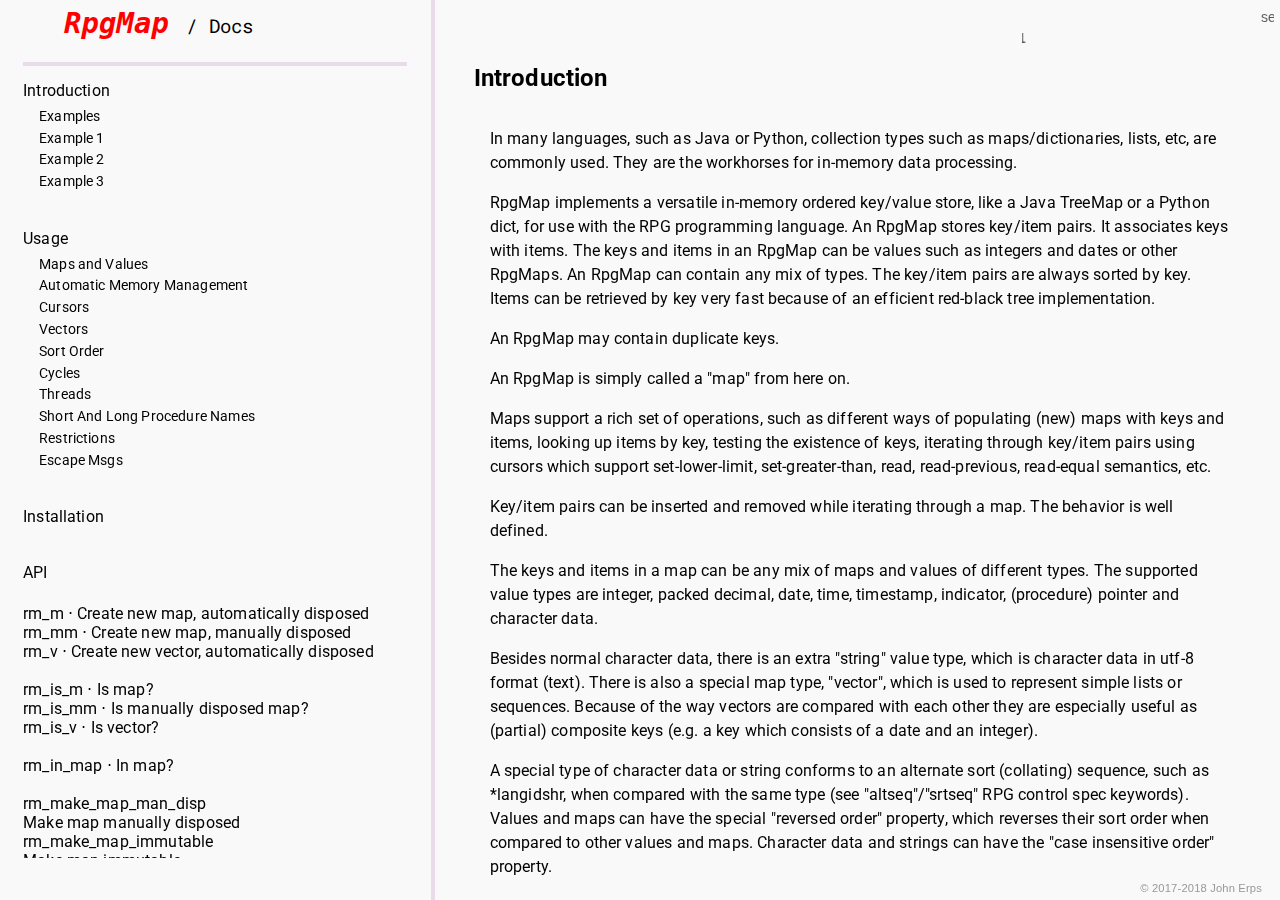
<file: docs/index.html>
<!DOCTYPE html>

<!--

RpgMap / Docs v1.2.1

(c) 2017-2019 John Erps

This software is licensed under the MIT license (see LICENSE)

-->

<html lang="en">
<head>
  <!--#include virtual="/include/gtag.html" -->
  <title>RpgMap / Docs</title>
  <meta charset="UTF-8"/>
  <meta http-equiv="X-UA-Compatible" content="IE=edge,chrome=1"/>
  <meta name="viewport" content="width=device-width, initial-scale=1"/>
  <meta name="description" content="RpgMap / Docs"/>
  <meta name="author" content="John Erps"/>
  <meta name="keywords" content="john erps ibm i iseries system i as/400 rpg programming rpgmap map dict dictionary api docs"/>
  <link rel="shortcut icon" href="/images/favicon.ico"/>
  <link rel="stylesheet" href="css/normalize.min.css"/>
  <link rel="stylesheet" href="css/main.css"/>
  <link rel="stylesheet" href="https://fonts.googleapis.com/css?family=Roboto:400,700|Roboto+Mono:400,700|Ubuntu+Mono:400,700&display=swap"/>
  <script src="js/jquery@3.2.1.js"></script>
</head>
<body>
  <div id="pname">
    RpgMap
  </div>
  <div id="docs">
    /&nbsp;Docs
  </div>
  <canvas id="emver"></canvas>
  <div id="container">
    <div id="navigation">
      <div class="navlink1"><a id="_introduction" href="#introduction">Introduction</a></div>
      <div class="navlink2"><a id="_examples" href="#examples">Examples</a></div>
      <div class="navlink2"><a id="_example_1" href="#example_1">Example 1</a></div>
      <div class="navlink2"><a id="_example_2" href="#example_2">Example 2</a></div>
      <div class="navlink2"><a id="_example_3" href="#example_3">Example 3</a></div>
      <br>
      <div class="navlink1"><a id="_usage" href="#usage">Usage</a></div>
      <div class="navlink2"><a id="_mapval" href="#mapval">Maps and Values</a></div>
      <div class="navlink2"><a id="_amemmgt" href="#amemmgt">Automatic Memory Management</a></div>
      <div class="navlink2"><a id="_cursors" href="#cursors">Cursors</a></div>
      <div class="navlink2"><a id="_vectors" href="#vectors">Vectors</a></div>
      <div class="navlink2"><a id="_sortord" href="#sortord">Sort Order</a></div>
      <div class="navlink2"><a id="_cycles" href="#cycles">Cycles</a></div>
      <div class="navlink2"><a id="_threads" href="#threads">Threads</a></div>
      <div class="navlink2"><a id="_longprnms" href="#longprnms">Short And Long Procedure Names</a></div>
      <div class="navlink2"><a id="_restrict" href="#restrict">Restrictions</a></div>
      <div class="navlink2"><a id="_escmsgs" href="#escmsgs">Escape Msgs</a></div>
      <br>
      <div class="navlink1"><a id="_installation" href="#installation">Installation</a></div>
      <br>
      <div class="navlink1"><a id="_api" href="#api">API</a></div>
      <br>
      <span class="navproc1"><a id="_rm_m" href="#rm_m">rm_m</a></span><span class="navproc2">&nbsp;&#x22C5;&nbsp;Create new map, automatically disposed</span><br>
      <span class="navproc1"><a id="_rm_mm" href="#rm_mm">rm_mm</a></span><span class="navproc2">&nbsp;&#x22C5;&nbsp;Create new map, manually disposed</span><br>
      <span class="navproc1"><a id="_rm_v" href="#rm_v">rm_v</a></span><span class="navproc2">&nbsp;&#x22C5;&nbsp;Create new vector, automatically disposed</span><br>
      <br>
      <span class="navproc1"><a id="_rm_is_m" href="#rm_is_m">rm_is_m</a></span><span class="navproc2">&nbsp;&#x22C5;&nbsp;Is map?</span><br>
      <span class="navproc1"><a id="_rm_is_mm" href="#rm_is_mm">rm_is_mm</a></span><span class="navproc2">&nbsp;&#x22C5;&nbsp;Is manually disposed map?</span><br>
      <span class="navproc1"><a id="_rm_is_v" href="#rm_is_v">rm_is_v</a></span><span class="navproc2">&nbsp;&#x22C5;&nbsp;Is vector?</span><br>
      <br>
      <span class="navproc1"><a id="_rm_in_map" href="#rm_in_map">rm_in_map</a></span><span class="navproc2">&nbsp;&#x22C5;&nbsp;In map?</span><br>
      <br>
      <span class="navproc3"><a id="_rm_make_map_man_disp" href="#rm_make_map_man_disp">rm_make_map_man_disp</a></span><br><span class="navproc4">Make map manually disposed</span><br>
      <span class="navproc3"><a id="_rm_make_map_immutable" href="#rm_make_map_immutable">rm_make_map_immutable</a></span><br><span class="navproc4">Make map immutable</span><br>
      <br>
      <span class="navproc3"><a id="_rm_dispose" href="#rm_dispose">rm_dispose</a></span><br><span class="navproc4">Dispose maps, cursors and values</span><br>
      <br>
      <span class="navproc3"><a id="_rm_insert" href="#rm_insert">rm_insert</a></span><br><span class="navproc4">Insert key/item pairs</span><br>
      <span class="navproc3"><a id="_rm_insert_1" href="#rm_insert_1">rm_insert_1</a></span><br><span class="navproc4">Insert 1 key/item pair</span><br>
      <span class="navproc3"><a id="_rm_insert_map" href="#rm_insert_map">rm_insert_map</a></span><br><span class="navproc4">Insert key/item pairs, from map</span><br>
      <span class="navproc3"><a id="_rm_insert_c" href="#rm_insert_c">rm_insert_c</a></span><br><span class="navproc4">Insert key/item pairs, conditionally</span><br>
      <span class="navproc3"><a id="_rm_insert_c_1" href="#rm_insert_c_1">rm_insert_c_1</a></span><br><span class="navproc4">Insert 1 key/item pair, conditionally</span><br>
      <span class="navproc3"><a id="_rm_insert_c_map" href="#rm_insert_c_map">rm_insert_c_map</a></span><br><span class="navproc4">Insert key/item pairs, conditionally, from map</span><br>
      <span class="navproc3"><a id="_rm_insert_x" href="#rm_insert_x">rm_insert_x</a></span><br><span class="navproc4">Insert key/item pairs, exclusive</span><br>
      <span class="navproc3"><a id="_rm_insert_x_1" href="#rm_insert_x_1">rm_insert_x_1</a></span><br><span class="navproc4">Insert 1 key/item pair, exclusive</span><br>
      <span class="navproc3"><a id="_rm_insert_x_map" href="#rm_insert_x_map">rm_insert_x_map</a></span><br><span class="navproc4">Insert key/item pairs, exclusive, from map</span><br>
      <br>
      <span class="navproc3"><a id="_rm_remove" href="#rm_remove">rm_remove</a></span><br><span class="navproc4">Remove key/item pair</span><br>
      <span class="navproc3"><a id="_rm_remove_all" href="#rm_remove_all">rm_remove_all</a></span><br><span class="navproc4">Remove all key/item pairs</span><br>
      <br>
      <span class="navproc1"><a id="_rm_compare" href="#rm_compare">rm_compare</a></span><span class="navproc2">&nbsp;&#x22C5;&nbsp;Compare two objects</span><br>
      <span class="navproc1"><a id="_rm_compare_eq" href="#rm_compare_eq">rm_compare_eq</a></span><span class="navproc2">&nbsp;&#x22C5;&nbsp;obj1 = obj2 ?</span><br>
      <span class="navproc1"><a id="_rm_compare_lt" href="#rm_compare_lt">rm_compare_lt</a></span><span class="navproc2">&nbsp;&#x22C5;&nbsp;obj1 &lt; obj2 ?</span><br>
      <span class="navproc1"><a id="_rm_compare_le" href="#rm_compare_le">rm_compare_le</a></span><span class="navproc2">&nbsp;&#x22C5;&nbsp;obj1 &lt;= obj2 ?</span><br>
      <span class="navproc1"><a id="_rm_compare_gt" href="#rm_compare_gt">rm_compare_gt</a></span><span class="navproc2">&nbsp;&#x22C5;&nbsp;obj1 &gt; obj2 ?</span><br>
      <span class="navproc1"><a id="_rm_compare_ge" href="#rm_compare_ge">rm_compare_ge</a></span><span class="navproc2">&nbsp;&#x22C5;&nbsp;obj1 &gt;= obj2 ?</span><br>
      <br>
      <span class="navproc1"><a id="_rm_" href="#rm_">rm_</a></span><span class="navproc2">&nbsp;&#x22C5;&nbsp;Set special property</span><br>
      <br>
      <span class="navproc1"><a id="_rm_get" href="#rm_get">rm_get</a></span><span class="navproc2">&nbsp;&#x22C5;&nbsp;Retrieve item with a key</span><br>
      <br>
      <span class="navproc3"><a id="_rm__" href="#rm__">rm__</a></span><br><span class="navproc4">&nbsp;&#x22C5;&nbsp;Retrieve item with one or more keys</span><br>
      <span class="navproc3"><a id="_rm__i" href="#rm__i">rm__i</a></span><br><span class="navproc4">&nbsp;&#x22C5;&nbsp;Retrieve item with one or more integer keys</span><br>
      <span class="navproc3"><a id="_rm__p" href="#rm__p">rm__p</a></span><br><span class="navproc4">&nbsp;&#x22C5;&nbsp;Retrieve item with one or more p. decimal keys</span><br>
      <span class="navproc3"><a id="_rm__d" href="#rm__d">rm__d</a></span><br><span class="navproc4">&nbsp;&#x22C5;&nbsp;Retrieve item with one or more date keys</span><br>
      <span class="navproc3"><a id="_rm__t" href="#rm__t">rm__t</a></span><br><span class="navproc4">&nbsp;&#x22C5;&nbsp;Retrieve item with one or more time keys</span><br>
      <span class="navproc3"><a id="_rm__z" href="#rm__z">rm__z</a></span><br><span class="navproc4">&nbsp;&#x22C5;&nbsp;Retrieve item with one or more timestamp keys</span><br>
      <span class="navproc3"><a id="_rm__n" href="#rm__n">rm__n</a></span><br><span class="navproc4">&nbsp;&#x22C5;&nbsp;Retrieve item with one or more indicator keys</span><br>
      <span class="navproc3"><a id="_rm__x" href="#rm__x">rm__x</a></span><br><span class="navproc4">&nbsp;&#x22C5;&nbsp;Retrieve item with one or more pointer keys</span><br>
      <span class="navproc3"><a id="_rm__xp" href="#rm__xp">rm__xp</a></span><br><span class="navproc4">&nbsp;&#x22C5;&nbsp;Retrieve item with one or more proc. pointer keys</span><br>
      <span class="navproc3"><a id="_rm__a" href="#rm__a">rm__a</a></span><br><span class="navproc4">&nbsp;&#x22C5;&nbsp;Retrieve item with one or more char. data keys</span><br>
      <span class="navproc3"><a id="_rm__aa" href="#rm__aa">rm__aa</a></span><br><span class="navproc4">&nbsp;&#x22C5;&nbsp;Retrieve item with one or more c. data (altseq) keys</span><br>
      <span class="navproc3"><a id="_rm__s" href="#rm__s">rm__s</a></span><br><span class="navproc4">&nbsp;&#x22C5;&nbsp;Retrieve item with one or more string keys</span><br>
      <span class="navproc3"><a id="_rm__sa" href="#rm__sa">rm__sa</a></span><br><span class="navproc4">&nbsp;&#x22C5;&nbsp;Retrieve item with one or more string (altseq) keys</span><br>
      <br>
      <span class="navproc1"><a id="_rm_has_key" href="#rm_has_key">rm_has_key</a></span><span class="navproc2">&nbsp;&#x22C5;&nbsp;Has key?</span><br>
      <span class="navproc1"><a id="_rm_has_keys" href="#rm_has_keys">rm_has_keys</a></span><span class="navproc2">&nbsp;&#x22C5;&nbsp;Has keys?</span><br>
      <span class="navproc1"><a id="_rm_num" href="#rm_num">rm_num</a></span><span class="navproc2">&nbsp;&#x22C5;&nbsp;Number of key/item pairs</span><br>
      <span class="navproc1"><a id="_rm_has_item" href="#rm_has_item">rm_has_item</a></span><span class="navproc2">&nbsp;&#x22C5;&nbsp;Has item?</span><br>
      <span class="navproc1"><a id="_rm_num_items" href="#rm_num_items">rm_num_items</a></span><span class="navproc2">&nbsp;&#x22C5;&nbsp;Number of items</span><br>
      <span class="navproc1"><a id="_rm_get_item_key" href="#rm_get_item_key">rm_get_item_key</a></span><span class="navproc2">&nbsp;&#x22C5;&nbsp;Get item key</span><br>
      <br>
      <span class="navproc1"><a id="_rm_copy" href="#rm_copy">rm_copy</a></span><span class="navproc2">&nbsp;&#x22C5;&nbsp;Copy map or value</span><br>
      <span class="navproc1"><a id="_rm_copy_deep" href="#rm_copy_deep">rm_copy_deep</a></span><span class="navproc2">&nbsp;&#x22C5;&nbsp;Deep copy map or value</span><br>
      <br>
      <span class="navproc1"><a id="_rm_cursor" href="#rm_cursor">rm_cursor</a></span><span class="navproc2">&nbsp;&#x22C5;&nbsp;Create a new cursor</span><br>
      <span class="navproc1"><a id="_rm_setll" href="#rm_setll">rm_setll</a></span><span class="navproc2">&nbsp;&#x22C5;&nbsp;Set lower limit</span><br>
      <span class="navproc1"><a id="_rm_setgt" href="#rm_setgt">rm_setgt</a></span><span class="navproc2">&nbsp;&#x22C5;&nbsp;Set greater than</span><br>
      <span class="navproc1"><a id="_rm_read_next" href="#rm_read_next">rm_read_next</a></span><span class="navproc2">&nbsp;&#x22C5;&nbsp;Read next key/item pair</span><br>
      <span class="navproc1"><a id="_rm_read_prev" href="#rm_read_prev">rm_read_prev</a></span><span class="navproc2">&nbsp;&#x22C5;&nbsp;Read previous key/item pair</span><br>
      <span class="navproc1"><a id="_rm_key" href="#rm_key">rm_key</a></span><span class="navproc2">&nbsp;&#x22C5;&nbsp;Return current key</span><br>
      <span class="navproc1"><a id="_rm_item" href="#rm_item">rm_item</a></span><span class="navproc2">&nbsp;&#x22C5;&nbsp;Return current item</span><br>
      <span class="navproc1"><a id="_rm_setll_read_next" href="#rm_setll_read_next">rm_setll_read_next</a></span><span class="navproc2">&nbsp;&#x22C5;&nbsp;Set lower limit, read next</span><br>
      <span class="navproc1"><a id="_rm_setgt_read_prev" href="#rm_setgt_read_prev">rm_setgt_read_prev</a></span><span class="navproc2">&nbsp;&#x22C5;&nbsp;Set greater than, read previous</span><br>
      <span class="navproc1"><a id="_rm_has_next" href="#rm_has_next">rm_has_next</a></span><span class="navproc2">&nbsp;&#x22C5;&nbsp;Has next?</span><br>
      <span class="navproc1"><a id="_rm_has_prev" href="#rm_has_prev">rm_has_prev</a></span><span class="navproc2">&nbsp;&#x22C5;&nbsp;Has previous?</span><br>
      <br>
      <span class="navproc3"><a id="_rm_for_each_do" href="#rm_for_each_do">rm_for_each_do</a></span><br><span class="navproc4">For each do</span><br>
      <span class="navproc3"><a id="_rm_for_each_do_rev" href="#rm_for_each_do_rev">rm_for_each_do_rev</a></span><br><span class="navproc4">For each do, reversed</span><br>
      <span class="navproc3"><a id="_rm_set_comp_fun" href="#rm_set_comp_fun">rm_set_comp_fun</a></span><br><span class="navproc4">Set compare function</span><br>
      <span class="navproc3"><a id="_rm_get_comp_fun" href="#rm_get_comp_fun">rm_get_comp_fun</a></span><br><span class="navproc4">Get compare function</span><br>
      <span class="navproc3"><a id="_rm_set_attr_val" href="#rm_set_attr_val">rm_set_attr_val</a></span><br><span class="navproc4">Set attribute values</span><br>
      <span class="navproc3"><a id="_rm_get_attr_val" href="#rm_get_attr_val">rm_get_attr_val</a></span><br><span class="navproc4">Get attribute value</span><br>
      <span class="navproc3"><a id="_rm_user_data" href="#rm_user_data">rm_user_data</a></span><br><span class="navproc4">Return user data</span><br>
      <br>
      <span class="navproc1"><a id="_rm_i" href="#rm_i">rm_i</a></span><span class="navproc2">&nbsp;&#x22C5;&nbsp;Create new integer value, 10 digits</span><br>
      <span class="navproc1"><a id="_rm_i1" href="#rm_i1">rm_i1</a></span><span class="navproc2">&nbsp;&#x22C5;&nbsp;Create new integer value, 10 digits</span><br>
      <span class="navproc1"><a id="_rm_i2" href="#rm_i2">rm_i2</a></span><span class="navproc2">&nbsp;&#x22C5;&nbsp;Create new integer value, 20 digits</span><br>
      <br>
      <span class="navproc1"><a id="_rm_is_i" href="#rm_is_i">rm_is_i</a></span><span class="navproc2">&nbsp;&#x22C5;&nbsp;Is any integer?</span><br>
      <span class="navproc1"><a id="_rm_is_i1" href="#rm_is_i1">rm_is_i1</a></span><span class="navproc2">&nbsp;&#x22C5;&nbsp;Is integer with 10 digits?</span><br>
      <span class="navproc1"><a id="_rm_is_i2" href="#rm_is_i2">rm_is_i2</a></span><span class="navproc2">&nbsp;&#x22C5;&nbsp;Is integer with 20 digits?</span><br>
      <br>
      <span class="navproc1"><a id="_rm_i_" href="#rm_i_">rm_i_</a></span><span class="navproc2">&nbsp;&#x22C5;&nbsp;Cvt number to RPG integer value, 10 digits</span><br>
      <span class="navproc1"><a id="_rm_i__" href="#rm_i__">rm_i__</a></span><span class="navproc2">&nbsp;&#x22C5;&nbsp;Same, and dispose the number</span><br>
      <span class="navproc1"><a id="_rm_i1_" href="#rm_i1_">rm_i1_</a></span><span class="navproc2">&nbsp;&#x22C5;&nbsp;Cvt number to RPG integer value, 10 digits</span><br>
      <span class="navproc1"><a id="_rm_i1__" href="#rm_i1__">rm_i1__</a></span><span class="navproc2">&nbsp;&#x22C5;&nbsp;Same, and dispose the number</span><br>
      <span class="navproc1"><a id="_rm_i2_" href="#rm_i2_">rm_i2_</a></span><span class="navproc2">&nbsp;&#x22C5;&nbsp;Cvt number to RPG integer value, 20 digits</span><br>
      <span class="navproc1"><a id="_rm_i2__" href="#rm_i2__">rm_i2__</a></span><span class="navproc2">&nbsp;&#x22C5;&nbsp;Same, and dispose the number</span><br>
      <br>
      <span class="navproc1"><a id="_rm_p" href="#rm_p">rm_p</a></span><span class="navproc2">&nbsp;&#x22C5;&nbsp;Create new packed decimal value, 10.4 digits</span><br>
      <span class="navproc1"><a id="_rm_p1" href="#rm_p1">rm_p1</a></span><span class="navproc2">&nbsp;&#x22C5;&nbsp;Create new packed decimal value, 10.4 digits</span><br>
      <span class="navproc1"><a id="_rm_p2" href="#rm_p2">rm_p2</a></span><span class="navproc2">&nbsp;&#x22C5;&nbsp;Create new packed decimal value, 20.8 digits</span><br>
      <span class="navproc1"><a id="_rm_p3" href="#rm_p3">rm_p3</a></span><span class="navproc2">&nbsp;&#x22C5;&nbsp;Create new packed decimal value, 30.16 digits</span><br>
      <br>
      <span class="navproc1"><a id="_rm_is_p" href="#rm_is_p">rm_is_p</a></span><span class="navproc2">&nbsp;&#x22C5;&nbsp;Is any packed decimal?</span><br>
      <span class="navproc1"><a id="_rm_is_p1" href="#rm_is_p1">rm_is_p1</a></span><span class="navproc2">&nbsp;&#x22C5;&nbsp;Is packed decimal with 10.4 digits?</span><br>
      <span class="navproc1"><a id="_rm_is_p2" href="#rm_is_p2">rm_is_p2</a></span><span class="navproc2">&nbsp;&#x22C5;&nbsp;Is packed decimal with 20.8 digits?</span><br>
      <span class="navproc1"><a id="_rm_is_p3" href="#rm_is_p3">rm_is_p3</a></span><span class="navproc2">&nbsp;&#x22C5;&nbsp;Is packed decimal with 30.16 digits?</span><br>
      <br>
      <span class="navproc1"><a id="_rm_p_" href="#rm_p_">rm_p_</a></span><span class="navproc2">&nbsp;&#x22C5;&nbsp;Cvt number to RPG p. dec. value, 10.4 digits</span><br>
      <span class="navproc1"><a id="_rm_p__" href="#rm_p__">rm_p__</a></span><span class="navproc2">&nbsp;&#x22C5;&nbsp;Same, and dispose the number</span><br>
      <span class="navproc1"><a id="_rm_p1_" href="#rm_p1_">rm_p1_</a></span><span class="navproc2">&nbsp;&#x22C5;&nbsp;Cvt number to RPG p. dec. value, 10.4 digits</span><br>
      <span class="navproc1"><a id="_rm_p1__" href="#rm_p1__">rm_p1__</a></span><span class="navproc2">&nbsp;&#x22C5;&nbsp;Same, and dispose the number</span><br>
      <span class="navproc1"><a id="_rm_p2_" href="#rm_p2_">rm_p2_</a></span><span class="navproc2">&nbsp;&#x22C5;&nbsp;Cvt number to RPG p. dec. value, 20.8 digits</span><br>
      <span class="navproc1"><a id="_rm_p2__" href="#rm_p2__">rm_p2__</a></span><span class="navproc2">&nbsp;&#x22C5;&nbsp;Same, and dispose the number</span><br>
      <span class="navproc1"><a id="_rm_p3_" href="#rm_p3_">rm_p3_</a></span><span class="navproc2">&nbsp;&#x22C5;&nbsp;Cvt number to RPG p. dec. value, 30.16 digits</span><br>
      <span class="navproc1"><a id="_rm_p3__" href="#rm_p3__">rm_p3__</a></span><span class="navproc2">&nbsp;&#x22C5;&nbsp;Same, and dispose the number</span><br>
      <br>
      <span class="navproc1"><a id="_rm_d" href="#rm_d">rm_d</a></span><span class="navproc2">&nbsp;&#x22C5;&nbsp;Create new date value</span><br>
      <span class="navproc1"><a id="_rm_t" href="#rm_t">rm_t</a></span><span class="navproc2">&nbsp;&#x22C5;&nbsp;Create new time value</span><br>
      <span class="navproc1"><a id="_rm_z" href="#rm_z">rm_z</a></span><span class="navproc2">&nbsp;&#x22C5;&nbsp;Create new timestamp value</span><br>
      <br>
      <span class="navproc1"><a id="_rm_is_d" href="#rm_is_d">rm_is_d</a></span><span class="navproc2">&nbsp;&#x22C5;&nbsp;Is date?</span><br>
      <span class="navproc1"><a id="_rm_is_t" href="#rm_is_t">rm_is_t</a></span><span class="navproc2">&nbsp;&#x22C5;&nbsp;Is time?</span><br>
      <span class="navproc1"><a id="_rm_is_z" href="#rm_is_z">rm_is_z</a></span><span class="navproc2">&nbsp;&#x22C5;&nbsp;Is timestamp?</span><br>
      <br>
      <span class="navproc1"><a id="_rm_d_" href="#rm_d_">rm_d_</a></span><span class="navproc2">&nbsp;&#x22C5;&nbsp;Convert date/timestamp to RPG date value</span><br>
      <span class="navproc1"><a id="_rm_d__" href="#rm_d__">rm_d__</a></span><span class="navproc2">&nbsp;&#x22C5;&nbsp;Same, and dispose the date/timestamp</span><br>
      <span class="navproc1"><a id="_rm_t_" href="#rm_t_">rm_t_</a></span><span class="navproc2">&nbsp;&#x22C5;&nbsp;Convert time/timestamp to RPG time value</span><br>
      <span class="navproc1"><a id="_rm_t__" href="#rm_t__">rm_t__</a></span><span class="navproc2">&nbsp;&#x22C5;&nbsp;Same, and dispose the time/timestamp</span><br>
      <span class="navproc1"><a id="_rm_z_" href="#rm_z_">rm_z_</a></span><span class="navproc2">&nbsp;&#x22C5;&nbsp;Convert date/timestamp to RPG timest. value</span><br>
      <span class="navproc1"><a id="_rm_z__" href="#rm_z__">rm_z__</a></span><span class="navproc2">&nbsp;&#x22C5;&nbsp;Same, and dispose the date/timestamp</span><br>
      <br>
      <span class="navproc1"><a id="_rm_n" href="#rm_n">rm_n</a></span><span class="navproc2">&nbsp;&#x22C5;&nbsp;Create new indicator value</span><br>
      <br>
      <span class="navproc1"><a id="_rm_is_n" href="#rm_is_n">rm_is_n</a></span><span class="navproc2">&nbsp;&#x22C5;&nbsp;Is indicator?</span><br>
      <br>
      <span class="navproc1"><a id="_rm_n_" href="#rm_n_">rm_n_</a></span><span class="navproc2">&nbsp;&#x22C5;&nbsp;Convert indicator to RPG indicator value</span><br>
      <span class="navproc1"><a id="_rm_n__" href="#rm_n__">rm_n__</a></span><span class="navproc2">&nbsp;&#x22C5;&nbsp;Same, and dispose the indicator</span><br>
      <br>
      <span class="navproc1"><a id="_rm_x" href="#rm_x">rm_x</a></span><span class="navproc2">&nbsp;&#x22C5;&nbsp;Create new pointer value</span><br>
      <br>
      <span class="navproc1"><a id="_rm_is_x" href="#rm_is_x">rm_is_x</a></span><span class="navproc2">&nbsp;&#x22C5;&nbsp;Is pointer?</span><br>
      <br>
      <span class="navproc1"><a id="_rm_x_" href="#rm_x_">rm_x_</a></span><span class="navproc2">&nbsp;&#x22C5;&nbsp;Convert pointer to RPG pointer value</span><br>
      <span class="navproc1"><a id="_rm_x__" href="#rm_x__">rm_x__</a></span><span class="navproc2">&nbsp;&#x22C5;&nbsp;Same, and dispose the pointer</span><br>
      <br>
      <span class="navproc1"><a id="_rm_xp" href="#rm_xp">rm_xp</a></span><span class="navproc2">&nbsp;&#x22C5;&nbsp;Create new procedure pointer value</span><br>
      <br>
      <span class="navproc1"><a id="_rm_is_xp" href="#rm_is_xp">rm_is_xp</a></span><span class="navproc2">&nbsp;&#x22C5;&nbsp;Is procedure pointer?</span><br>
      <br>
      <span class="navproc1"><a id="_rm_xp_" href="#rm_xp_">rm_xp_</a></span><span class="navproc2">&nbsp;&#x22C5;&nbsp;Convert proc. pointer to RPG proc. ptr value</span><br>
      <span class="navproc1"><a id="_rm_xp__" href="#rm_xp__">rm_xp__</a></span><span class="navproc2">&nbsp;&#x22C5;&nbsp;Same, and dispose the proc. pointer</span><br>
      <br>
      <span class="navproc1"><a id="_rm_a" href="#rm_a">rm_a</a></span><span class="navproc2">&nbsp;&#x22C5;&nbsp;Create new character data value</span><br>
      <span class="navproc1"><a id="_rm_ap" href="#rm_ap">rm_ap</a></span><span class="navproc2">&nbsp;&#x22C5;&nbsp;Create new character data value, pointer to data</span><br>
      <span class="navproc1"><a id="_rm_aa" href="#rm_aa">rm_aa</a></span><span class="navproc2">&nbsp;&#x22C5;&nbsp;Create new character data value, alt. sort seq.</span><br>
      <span class="navproc1"><a id="_rm_aap" href="#rm_aap">rm_aap</a></span><span class="navproc2">&nbsp;&#x22C5;&nbsp;Create new char. data value, alt.s.seq., ptr to data</span><br>
      <br>
      <span class="navproc1"><a id="_rm_is_a" href="#rm_is_a">rm_is_a</a></span><span class="navproc2">&nbsp;&#x22C5;&nbsp;Is character data?</span><br>
      <span class="navproc1"><a id="_rm_is_aa" href="#rm_is_aa">rm_is_aa</a></span><span class="navproc2">&nbsp;&#x22C5;&nbsp;Is character data with alt. sort seq.?</span><br>
      <br>
      <span class="navproc1"><a id="_rm_a_" href="#rm_a_">rm_a_</a></span><span class="navproc2">&nbsp;&#x22C5;&nbsp;Convert character data to RPG character data</span><br>
      <span class="navproc1"><a id="_rm_a__" href="#rm_a__">rm_a__</a></span><span class="navproc2">&nbsp;&#x22C5;&nbsp;Same, and dispose the character data</span><br>
      <span class="navproc1"><a id="_rm_a1_" href="#rm_a1_">rm_a1_</a></span><span class="navproc2">&nbsp;&#x22C5;&nbsp;Convert char. data to RPG char. data (100)</span><br>
      <span class="navproc1"><a id="_rm_a1__" href="#rm_a1__">rm_a1__</a></span><span class="navproc2">&nbsp;&#x22C5;&nbsp;Same, and dispose the character data</span><br>
      <span class="navproc1"><a id="_rm_a2_" href="#rm_a2_">rm_a2_</a></span><span class="navproc2">&nbsp;&#x22C5;&nbsp;Convert char. data to RPG char. data (1000)</span><br>
      <span class="navproc1"><a id="_rm_a2__" href="#rm_a2__">rm_a2__</a></span><span class="navproc2">&nbsp;&#x22C5;&nbsp;Same, and dispose the character data</span><br>
      <span class="navproc1"><a id="_rm_a3_" href="#rm_a3_">rm_a3_</a></span><span class="navproc2">&nbsp;&#x22C5;&nbsp;Convert char. data to RPG char. data (10000)</span><br>
      <span class="navproc1"><a id="_rm_a3__" href="#rm_a3__">rm_a3__</a></span><span class="navproc2">&nbsp;&#x22C5;&nbsp;Same, and dispose the character data</span><br>
      <br>
      <span class="navproc1"><a id="_rm_s" href="#rm_s">rm_s</a></span><span class="navproc2">&nbsp;&#x22C5;&nbsp;Create new string value</span><br>
      <span class="navproc1"><a id="_rm_sb" href="#rm_sb">rm_sb</a></span><span class="navproc2">&nbsp;&#x22C5;&nbsp;Create new string value, from binary</span><br>
      <span class="navproc1"><a id="_rm_sa" href="#rm_sa">rm_sa</a></span><span class="navproc2">&nbsp;&#x22C5;&nbsp;Create new string value, alt. sort sequence</span><br>
      <span class="navproc1"><a id="_rm_sab" href="#rm_sab">rm_sab</a></span><span class="navproc2">&nbsp;&#x22C5;&nbsp;Create new string value, alt. sort seq., from binary</span><br>
      <br>
      <span class="navproc1"><a id="_rm_is_s" href="#rm_is_s">rm_is_s</a></span><span class="navproc2">&nbsp;&#x22C5;&nbsp;Is string?</span><br>
      <span class="navproc1"><a id="_rm_is_sa" href="#rm_is_sa">rm_is_sa</a></span><span class="navproc2">&nbsp;&#x22C5;&nbsp;Is string with alt. sort seq.?</span><br>
      <br>
      <span class="navproc1"><a id="_rm_s_" href="#rm_s_">rm_s_</a></span><span class="navproc2">&nbsp;&#x22C5;&nbsp;Convert string to RPG utf-8 character data</span><br>
      <span class="navproc1"><a id="_rm_s__" href="#rm_s__">rm_s__</a></span><span class="navproc2">&nbsp;&#x22C5;&nbsp;Same, and dispose the string</span><br>
      <span class="navproc1"><a id="_rm_s1_" href="#rm_s1_">rm_s1_</a></span><span class="navproc2">&nbsp;&#x22C5;&nbsp;Convert string to RPG utf-8 character data (100)</span><br>
      <span class="navproc1"><a id="_rm_s1__" href="#rm_s1__">rm_s1__</a></span><span class="navproc2">&nbsp;&#x22C5;&nbsp;Same, and dispose the string</span><br>
      <span class="navproc1"><a id="_rm_s2_" href="#rm_s2_">rm_s2_</a></span><span class="navproc2">&nbsp;&#x22C5;&nbsp;Convert string to RPG utf-8 character data (1000)</span><br>
      <span class="navproc1"><a id="_rm_s2__" href="#rm_s2__">rm_s2__</a></span><span class="navproc2">&nbsp;&#x22C5;&nbsp;Same, and dispose the string</span><br>
      <span class="navproc1"><a id="_rm_s3_" href="#rm_s3_">rm_s3_</a></span><span class="navproc2">&nbsp;&#x22C5;&nbsp;Convert string to RPG utf-8 character data (10000)</span><br>
      <span class="navproc1"><a id="_rm_s3__" href="#rm_s3__">rm_s3__</a></span><span class="navproc2">&nbsp;&#x22C5;&nbsp;Same, and dispose the string</span><br>
      <br>
      <span class="navproc3"><a id="_rm_add_event_handler" href="#rm_add_event_handler">rm_add_event_handler</a></span><br><span class="navproc4">Add an event handler to a map</span><br>
      <span class="navproc3"><a id="_rm_remove_event_handler" href="#rm_remove_event_handler">rm_remove_event_handler</a></span><br><span class="navproc4">Remove an event handler from a map</span><br>
      <br><br>
      <hr>
      <div style="height:100vh;"></div>
    </div>
    <div id="content">
      <noscript><p>.&nbsp;.&nbsp;.&nbsp;&nbsp;Need&nbsp;JavaScript&nbsp;&nbsp;.&nbsp;.&nbsp;.</p></noscript>
      <script src="content/introduction.js"></script><br><br>
      <script src="content/examples.js"></script><br><br>
      <script src="content/example_1.js"></script><br><br>
      <script src="content/example_2.js"></script><br><br>
      <script src="content/example_3.js"></script><br><br>
      <br><br><br><br>
      <script src="content/usage.js"></script><br><br>
      <script src="content/mapval.js"></script><br><br>
      <script src="content/amemmgt.js"></script><br><br>
      <script src="content/cursors.js"></script><br><br>
      <script src="content/vectors.js"></script><br><br>
      <script src="content/sortord.js"></script><br><br>
      <script src="content/cycles.js"></script><br><br>
      <script src="content/threads.js"></script><br><br>
      <script src="content/longprnms.js"></script><br><br>
      <script src="content/restrict.js"></script><br><br>
      <script src="content/escmsgs.js"></script><br><br>
      <br><br><br><br>
      <script src="content/installation.js"></script><br><br>
      <br><br><br><br>
      <script src="content/api.js"></script><br><br>
      <br><br>
      <script src="content/rm_m.js"></script><br><br>
      <script src="content/rm_mm.js"></script><br><br>
      <script src="content/rm_v.js"></script><br><br>
      <script src="content/rm_is_m.js"></script><br><br>
      <script src="content/rm_is_mm.js"></script><br><br>
      <script src="content/rm_is_v.js"></script><br><br>
      <script src="content/rm_in_map.js"></script><br><br>
      <script src="content/rm_make_map_man_disp.js"></script><br><br>
      <script src="content/rm_make_map_immutable.js"></script><br><br>
      <script src="content/rm_dispose.js"></script><br><br>
      <script src="content/rm_insert.js"></script><br><br>
      <script src="content/rm_insert_1.js"></script><br><br>
      <script src="content/rm_insert_map.js"></script><br><br>
      <script src="content/rm_insert_c.js"></script><br><br>
      <script src="content/rm_insert_c_1.js"></script><br><br>
      <script src="content/rm_insert_c_map.js"></script><br><br>
      <script src="content/rm_insert_x.js"></script><br><br>
      <script src="content/rm_insert_x_1.js"></script><br><br>
      <script src="content/rm_insert_x_map.js"></script><br><br>
      <script src="content/rm_remove.js"></script><br><br>
      <script src="content/rm_remove_all.js"></script><br><br>
      <script src="content/rm_compare.js"></script><br><br>
      <script src="content/rm_compare_eq.js"></script><br><br>
      <script src="content/rm_compare_lt.js"></script><br><br>
      <script src="content/rm_compare_le.js"></script><br><br>
      <script src="content/rm_compare_gt.js"></script><br><br>
      <script src="content/rm_compare_ge.js"></script><br><br>
      <script src="content/rm_.js"></script><br><br>
      <script src="content/rm_get.js"></script><br><br>
      <script src="content/rm__.js"></script><br><br>
      <script src="content/rm__i.js"></script><br><br>
      <script src="content/rm__p.js"></script><br><br>
      <script src="content/rm__d.js"></script><br><br>
      <script src="content/rm__t.js"></script><br><br>
      <script src="content/rm__z.js"></script><br><br>
      <script src="content/rm__n.js"></script><br><br>
      <script src="content/rm__x.js"></script><br><br>
      <script src="content/rm__xp.js"></script><br><br>
      <script src="content/rm__a.js"></script><br><br>
      <script src="content/rm__aa.js"></script><br><br>
      <script src="content/rm__s.js"></script><br><br>
      <script src="content/rm__sa.js"></script><br><br>
      <script src="content/rm_has_key.js"></script><br><br>
      <script src="content/rm_has_keys.js"></script><br><br>
      <script src="content/rm_num.js"></script><br><br>
      <script src="content/rm_has_item.js"></script><br><br>
      <script src="content/rm_num_items.js"></script><br><br>
      <script src="content/rm_get_item_key.js"></script><br><br>
      <script src="content/rm_copy.js"></script><br><br>
      <script src="content/rm_copy_deep.js"></script><br><br>
      <script src="content/rm_cursor.js"></script><br><br>
      <script src="content/rm_setll.js"></script><br><br>
      <script src="content/rm_setgt.js"></script><br><br>
      <script src="content/rm_read_next.js"></script><br><br>
      <script src="content/rm_read_prev.js"></script><br><br>
      <script src="content/rm_key.js"></script><br><br>
      <script src="content/rm_item.js"></script><br><br>
      <script src="content/rm_setll_read_next.js"></script><br><br>
      <script src="content/rm_setgt_read_prev.js"></script><br><br>
      <script src="content/rm_has_next.js"></script><br><br>
      <script src="content/rm_has_prev.js"></script><br><br>
      <script src="content/rm_for_each_do.js"></script><br><br>
      <script src="content/rm_for_each_do_rev.js"></script><br><br>
      <script src="content/rm_set_comp_fun.js"></script><br><br>
      <script src="content/rm_get_comp_fun.js"></script><br><br>
      <script src="content/rm_set_attr_val.js"></script><br><br>
      <script src="content/rm_get_attr_val.js"></script><br><br>
      <script src="content/rm_user_data.js"></script><br><br>
      <br><br>
      <script src="content/rm_i.js"></script><br><br>
      <script src="content/rm_i1.js"></script><br><br>
      <script src="content/rm_i2.js"></script><br><br>
      <script src="content/rm_is_i.js"></script><br><br>
      <script src="content/rm_is_i1.js"></script><br><br>
      <script src="content/rm_is_i2.js"></script><br><br>
      <script src="content/rm_i_.js"></script><br><br>
      <script src="content/rm_i__.js"></script><br><br>
      <script src="content/rm_i1_.js"></script><br><br>
      <script src="content/rm_i1__.js"></script><br><br>
      <script src="content/rm_i2_.js"></script><br><br>
      <script src="content/rm_i2__.js"></script><br><br>
      <script src="content/rm_p.js"></script><br><br>
      <script src="content/rm_p1.js"></script><br><br>
      <script src="content/rm_p2.js"></script><br><br>
      <script src="content/rm_p3.js"></script><br><br>
      <script src="content/rm_is_p.js"></script><br><br>
      <script src="content/rm_is_p1.js"></script><br><br>
      <script src="content/rm_is_p2.js"></script><br><br>
      <script src="content/rm_is_p3.js"></script><br><br>
      <script src="content/rm_p_.js"></script><br><br>
      <script src="content/rm_p__.js"></script><br><br>
      <script src="content/rm_p1_.js"></script><br><br>
      <script src="content/rm_p1__.js"></script><br><br>
      <script src="content/rm_p2_.js"></script><br><br>
      <script src="content/rm_p2__.js"></script><br><br>
      <script src="content/rm_p3_.js"></script><br><br>
      <script src="content/rm_p3__.js"></script><br><br>
      <script src="content/rm_d.js"></script><br><br>
      <script src="content/rm_t.js"></script><br><br>
      <script src="content/rm_z.js"></script><br><br>
      <script src="content/rm_is_d.js"></script><br><br>
      <script src="content/rm_is_t.js"></script><br><br>
      <script src="content/rm_is_z.js"></script><br><br>
      <script src="content/rm_d_.js"></script><br><br>
      <script src="content/rm_d__.js"></script><br><br>
      <script src="content/rm_t_.js"></script><br><br>
      <script src="content/rm_t__.js"></script><br><br>
      <script src="content/rm_z_.js"></script><br><br>
      <script src="content/rm_z__.js"></script><br><br>
      <script src="content/rm_n.js"></script><br><br>
      <script src="content/rm_is_n.js"></script><br><br>
      <script src="content/rm_n_.js"></script><br><br>
      <script src="content/rm_n__.js"></script><br><br>
      <script src="content/rm_x.js"></script><br><br>
      <script src="content/rm_is_x.js"></script><br><br>
      <script src="content/rm_x_.js"></script><br><br>
      <script src="content/rm_x__.js"></script><br><br>
      <script src="content/rm_xp.js"></script><br><br>
      <script src="content/rm_is_xp.js"></script><br><br>
      <script src="content/rm_xp_.js"></script><br><br>
      <script src="content/rm_xp__.js"></script><br><br>
      <script src="content/rm_a.js"></script><br><br>
      <script src="content/rm_ap.js"></script><br><br>
      <script src="content/rm_aa.js"></script><br><br>
      <script src="content/rm_aap.js"></script><br><br>
      <script src="content/rm_is_a.js"></script><br><br>
      <script src="content/rm_is_aa.js"></script><br><br>
      <script src="content/rm_a_.js"></script><br><br>
      <script src="content/rm_a__.js"></script><br><br>
      <script src="content/rm_a1_.js"></script><br><br>
      <script src="content/rm_a1__.js"></script><br><br>
      <script src="content/rm_a2_.js"></script><br><br>
      <script src="content/rm_a2__.js"></script><br><br>
      <script src="content/rm_a3_.js"></script><br><br>
      <script src="content/rm_a3__.js"></script><br><br>
      <script src="content/rm_s.js"></script><br><br>
      <script src="content/rm_sb.js"></script><br><br>
      <script src="content/rm_sa.js"></script><br><br>
      <script src="content/rm_sab.js"></script><br><br>
      <script src="content/rm_is_s.js"></script><br><br>
      <script src="content/rm_is_sa.js"></script><br><br>
      <script src="content/rm_s_.js"></script><br><br>
      <script src="content/rm_s__.js"></script><br><br>
      <script src="content/rm_s1_.js"></script><br><br>
      <script src="content/rm_s1__.js"></script><br><br>
      <script src="content/rm_s2_.js"></script><br><br>
      <script src="content/rm_s2__.js"></script><br><br>
      <script src="content/rm_s3_.js"></script><br><br>
      <script src="content/rm_s3__.js"></script><br><br>
      <br><br>
      <script src="content/rm_add_event_handler.js"></script><br><br>
      <script src="content/rm_remove_event_handler.js"></script><br><br>
      <br><br>
      <hr>
      <div id="-" style="height:100vh;"></div>
    </div>
  </div>
  <div id="cpyr">
    <a style="color: #999; user-select: none; outline: none;" href="https://johnerps.com" target="_blank" tabindex="-1">&#x00A9; 2017-2018 John Erps</a>
  </div>
<script>
  var ver = "v1.2.1";
  var DOCSTAG = "api";
  var scrolled = false;
  var animatedScroll = false;
  var lastAnimatedScroll = false;
  $(document).ready(function() {
    drawemver(ver, [112,114,109,103,112,97,106,64,104,111,101,110,112,114,46,115,111,99,109]);
    $(window).bind("popstate", function(e) {
      if (window.location.hash.length > 1)
        gototag(window.location.hash.substring(1), true, true);
    });
    if (window.location.hash.length > 1)
      gototag(window.location.hash.substring(1), true, true);
    else {
      window.location.hash = "0";
      gototag(null, true, true);
    }
    $("a").on("click", function(e) {
      var h, i;
      if (this.href) {
        i = this.href.lastIndexOf("#");
        if (i > 0) {
          h = this.href.substring(i);
          if (h.length > 1) {
            e.preventDefault();
            h = h.substring(1);
            if (scrolled)
              history.pushState(null, null, "index.html"+stqp()+window.location.hash);
            history.pushState(null, null, "index.html"+"#"+h);
            gototag(h, this.id.substring(0,1) !== "_", false);
          }
        }
      }
    });
    $("#pname").on("click", function(e) {
      if (window.location.hash.length > 1) {
        if (scrolled)
          history.pushState(null, null, "index.html"+stqp()+window.location.hash);
        history.pushState(null, null, "index.html"+window.location.hash);
        gototag(window.location.hash.substring(1), true, false);
      }
    });
    $("#docs").on("click", function(e) {
      var el = $("#"+DOCSTAG);
      if (scrolled)
        history.pushState(null, null, "index.html"+stqp()+window.location.hash);
      if (el.length > 0 && isElementInViewport(el)) {
        history.pushState(null, null, "index.html#0");
        gototag(null, true, false);
      } else {
        history.pushState(null, null, "index.html#"+DOCSTAG);
        gototag(DOCSTAG, true, false);
      }
    });
    $("#navigation, #content").on("scroll", function(){
      lastAnimatedScroll = animatedScroll;
      animatedScroll = $(this).is(':animated');
      scrolled = !lastAnimatedScroll;
    });
  });
  function stqp() {
    var qp = "", cel = $("#navigation");
    if (cel.length > 0) {
      qp = "?scrollTopLeft=" + cel.scrollTop();
    }
    cel = $("#content");
    if (cel.length > 0) {
      if (qp == "")
        qp = "?";
      else
        qp += "&";
      qp += "scrollTopRight=" + cel.scrollTop();
    }
    return qp;
  }
  var sel = null;
  function gototag(t, both, st) {
    var cel = $("#content");
    var el, el2;
    var x, y, z, qp;
    if (t == "0") {
      t = null;
    }
    x= -1;
    y = -1;
    if (t)
      el = $("#" + t).first();
    else {
      x = 0;
      y = 0;
    }
    if (st) {
      x = window.location.href.lastIndexOf("?scroll");
      if (x >= 0) {
        y = window.location.href.lastIndexOf("#");
        if (y == -1 || y < x)
          qp = window.location.href.substring(x);
        else
          qp = window.location.href.substring(x, y);
        x = qp.indexOf("scrollTopLeft=");
        if (x >= 0)
          x = parseInt(qp.substring(x+14));
        y = qp.indexOf("scrollTopRight=");
        if (y >= 0)
          y = parseInt(qp.substring(y+15));
      }
    }
    if (!t) {
      if (x == -1)
        x = 0;
      if (y == -1)
        y = 0;
    }
    if (cel.length > 0 && (!t || el.length > 0)) {
      if (x >= 0 && y >= 0) {
        cel.animate({scrollTop: y});
      } else {
        z = 0;
        el2 = el.next();
        while (z < cel.height() && el2.length > 0) {
          if (el2.attr("id") && el2.attr("id").length > 0) {
            z = el2.position().top - el.position().top + el2.height();
            break;
          }
          el2 = el2.next();
        }
        if (z > cel.height())
          z = el.position().top;
        else
          z = el.position().top-(cel.height()-z)/2;
        z -= cel.height()*0.02;
        cel.animate({scrollTop: cel.scrollTop() + z});
      }
    }
    if (both) {
      cel = $("#navigation");
      if (t)
        el = $("#" + "_" + t).first();
      if (cel.length > 0 && (!t || el.length > 0)) {
        if (x >= 0 && y >= 0)
          cel.animate({scrollTop: x});
        else
          cel.animate({scrollTop: cel.scrollTop() + el.position().top-(cel.height()-el.height())/2});
      }
    }
    if (sel) {
      sel.style = "color: black; font-weight: normal;";
      sel = null;
    }
    if (t) {
      el = $("#" + "_" + t)[0];
      if (el) {
        el.style = "color: red; font-weight: bold;";
        sel = el;
      }
    }
    scrolled = false;
  }
  function isElementInViewport (el) {
    if (typeof jQuery === "function" && el instanceof jQuery) {
        el = el[0];
    }
    var rect = el.getBoundingClientRect();
    return (
        rect.top >= 0 &&
        rect.left >= 0 &&
        rect.bottom <= (window.innerHeight || document.documentElement.clientHeight) && /*or $(window).height() */
        rect.right <= (window.innerWidth || document.documentElement.clientWidth) /*or $(window).width() */
    );
  }
  function unscramble(x) {
    var s = "", i;
    for (i = 0; i < x.length; i+=2) {
      if (i < x.length - 1) {
        s += String.fromCharCode(x[i+1]);
      }
      s += String.fromCharCode(x[i]);
    }
    return s;
  }
  function drawemver(v, e) {
    var fs = 14, a = 0.65, d1 = 600, d2 = 2000, d3 = 12000;
    var c = document.getElementById("emver"), cc = c.getContext("2d");
    var oc = document.createElement("canvas"), occ = oc.getContext("2d");
    var r = dprbspr(occ), iv, ie1, ie2, f, n = 0, t, x, y, w, h;
    e = unscramble(e);
    iv = mktxtimg(v, oc, occ, fs, "bold");
    iv.onload = function(){n++};
    ie1 = mktxtimg("send email to:", oc, occ, fs, "");
    ie1.onload = function(){n++};
    ie2 = mktxtimg(e, oc, occ, fs, "");
    ie2.onload = function(){n++};
    f = function() {
      if (n >= 0 && n < 3) {
        requestAnimationFrame(f);
      } else {
        if (n !== -1) {
          n = -1;
          scalec(c, cc, w = ie1.naturalWidth / r + ie2.naturalWidth / r + 10, h = fs * 3);
          cc.clearRect(0, 0, w, h);
          t = performance.now();
        }
        x = performance.now() - t;
        if (x < d1 + d2 + d3) {
          if (x > d1) {
            cc.clearRect(0, 0, w, h);
            cc.globalAlpha = a * (1 - ((y = (x - d1 - d2) / d3) < 0 ? 0 : y > 1 ? 1 : y));
            x = (x = (x - d1) / d2) > 1 ? 1 : x;
            cc.drawImage(ie1, 0, 0, ie1.naturalWidth, ie1.naturalHeight, y = w - 5 - (ie1.naturalWidth / r + ie2.naturalWidth / r) * x, 0, ie1.naturalWidth / r, ie1.naturalHeight / r);
            cc.globalAlpha = a;
            cc.drawImage(ie2, 0, 0, ie2.naturalWidth, ie2.naturalHeight, y + ie1.naturalWidth / r, 0, ie2.naturalWidth / r, ie2.naturalHeight / r);
            cc.drawImage(iv, 0, 0, iv.naturalWidth, iv.naturalHeight, 0 - 5 - iv.naturalWidth / r + w * x, h / 2, iv.naturalWidth / r, iv.naturalHeight / r);
          }
          requestAnimationFrame(f);
        }
      }
    };
    requestAnimationFrame(f);
  }
  function mktxtimg(t, c, cc, fs, fp) {
    var f = fp + " " + fs + "px Arial";
    cc.font = f;
    var w = cc.measureText(t).width + 5, h = fs * 1.5, i;
    scalec(c, cc, w, h);
    cc.clearRect(0, 0, w, h);
    cc.font = f;
    cc.fillStyle = "rgba(0, 0, 0, 1)";
    cc.textBaseline = "top";
    cc.fillText(t, 2, 2);
    i = new Image();
    i.src = c.toDataURL("image/png");
    return i;
  }
  function dprbspr(cc) {
    var dpr = window.devicePixelRatio || 1;
    var bspr = cc.webkitBackingStorePixelRatio||cc.mozBackingStorePixelRatio||cc.msBackingStorePixelRatio||cc.oBackingStorePixelRatio||cc.backingStorePixelRatio||1;
    return dpr / bspr;
  }
  function scalec(c, cc, w, h) {
    var dpr = window.devicePixelRatio || 1;
    var bspr = cc.webkitBackingStorePixelRatio||cc.mozBackingStorePixelRatio||cc.msBackingStorePixelRatio||cc.oBackingStorePixelRatio||cc.backingStorePixelRatio||1;
    var dprbspr = dpr / bspr;
    if (dpr === bspr) {
      c.width = w;
      c.height = h;
      c.style.width = '';
      c.style.height = '';
    } else {
      c.width = Math.round(w * dprbspr);
      c.height = Math.round(h * dprbspr);
      c.style.width = w + 'px';
      c.style.height = h + 'px';
    }
    cc.scale(dprbspr, dprbspr);
  }
</script>
</body>
</html>
</file>
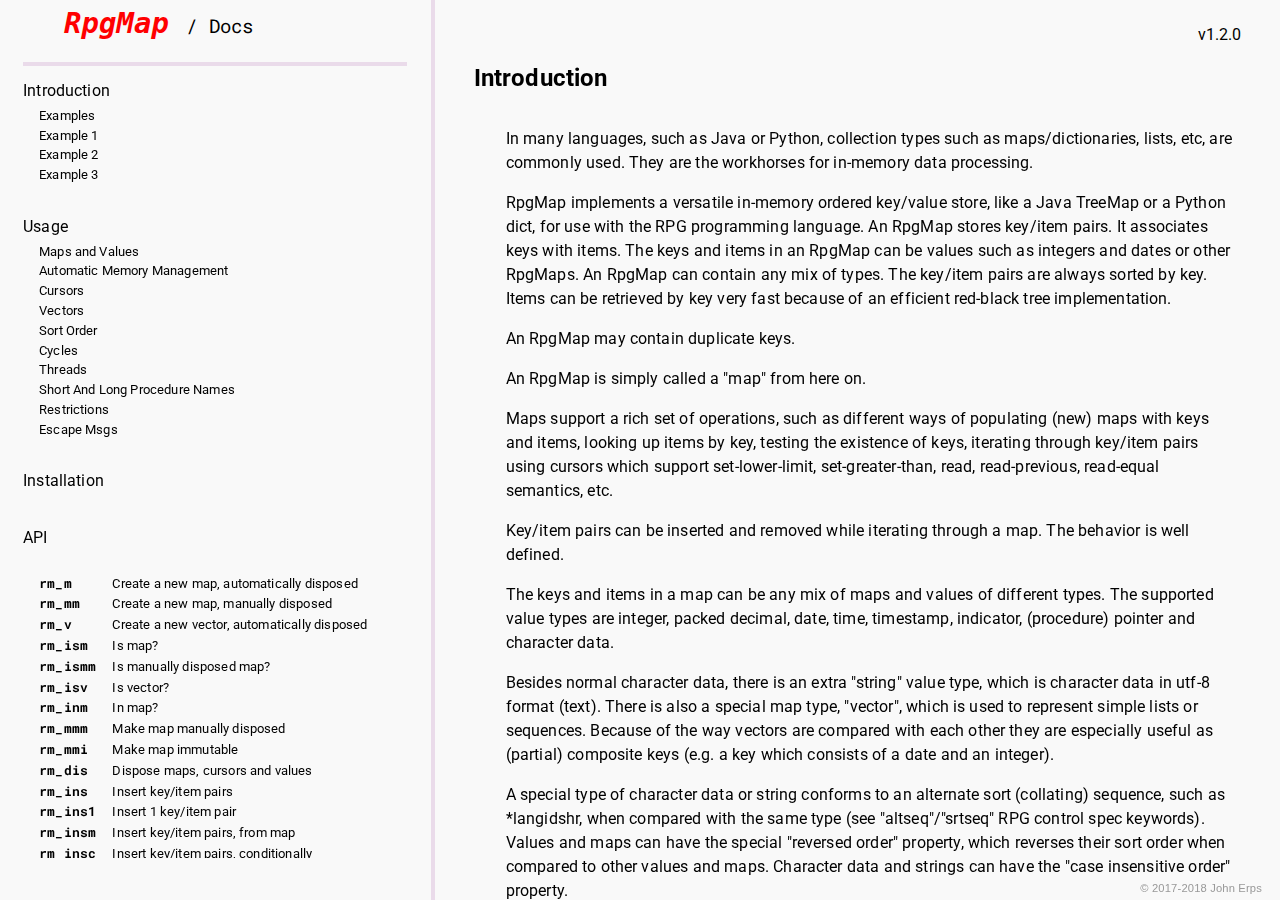
<file: docsx/index.html>
<!DOCTYPE html>

<!--
-----

RpgMap / Docs v1.2.0

(c) 2017-2018 John Erps

-----

Permission is hereby granted, free of charge, to any person obtaining a copy of
this software and associated documentation files (the "Software"), to deal in
the Software without restriction, including without limitation the rights to
use, copy, modify, merge, publish, distribute, sublicense, and/or sell copies
of the Software, and to permit persons to whom the Software is furnished to do
so, subject to the following conditions:

The above copyright notice and this permission notice shall be included in all
copies or substantial portions of the Software.

THE SOFTWARE IS PROVIDED "AS IS", WITHOUT WARRANTY OF ANY KIND, EXPRESS OR
IMPLIED, INCLUDING BUT NOT LIMITED TO THE WARRANTIES OF MERCHANTABILITY, FITNESS
FOR A PARTICULAR PURPOSE AND NONINFRINGEMENT. IN NO EVENT SHALL THE AUTHORS OR
COPYRIGHT HOLDERS BE LIABLE FOR ANY CLAIM, DAMAGES OR OTHER LIABILITY, WHETHER
IN AN ACTION OF CONTRACT, TORT OR OTHERWISE, ARISING FROM, OUT OF OR IN
CONNECTION WITH THE SOFTWARE OR THE USE OR OTHER DEALINGS IN THE SOFTWARE.

-----
-->

<html lang="en">
<head>
  <!--#include virtual="/include/gtag.html" -->
  <title>RpgMap / Docs</title>
  <meta charset="UTF-8"/>
  <meta http-equiv="X-UA-Compatible" content="IE=edge,chrome=1"/>
  <meta name="viewport" content="width=device-width, initial-scale=1"/>
  <meta name="description" content="RpgMap / Docs"/>
  <meta name="author" content="John Erps"/>
  <meta name="keywords" content="john erps ibm i iseries system i as/400 rpg programming rpgmap map dict dictionary api docs"/>
  <link rel="shortcut icon" href="/images/favicon.ico"/>
  <link rel="stylesheet" href="css/normalize.min.css"/>
  <link rel="stylesheet" href="css/main.css?v=2"/>
  <link href="https://fonts.googleapis.com/css?family=Roboto|Roboto+Mono|Ubuntu+Mono" rel="stylesheet"/>
  <script src="https://ajax.googleapis.com/ajax/libs/jquery/3.2.1/jquery.min.js"></script>
</head>
<body>
  <div id="pname">
    RpgMap
  </div>
  <div id="docs">
    /&nbsp;Docs
  </div>
  <div id="version">
    <br>
    v1.2.0
  </div>
  <div id="container">
    <div id="navigation">
      <div class="navlink1"><a id="_introduction" href="#introduction">Introduction</a></div>
      <div class="navlink2"><a id="_examples" href="#examples">Examples</a></div>
      <div class="navlink2"><a id="_example_1" href="#example_1">Example 1</a></div>
      <div class="navlink2"><a id="_example_2" href="#example_2">Example 2</a></div>
      <div class="navlink2"><a id="_example_3" href="#example_3">Example 3</a></div>
      <div class="navlink2"><br></div>
      <div class="navlink1"><a id="_usage" href="#usage">Usage</a></div>
      <div class="navlink2"><a id="_mapval" href="#mapval">Maps and Values</a></div>
      <div class="navlink2"><a id="_amemmgt" href="#amemmgt">Automatic Memory Management</a></div>
      <div class="navlink2"><a id="_cursors" href="#cursors">Cursors</a></div>
      <div class="navlink2"><a id="_vectors" href="#vectors">Vectors</a></div>
      <div class="navlink2"><a id="_sortord" href="#sortord">Sort Order</a></div>
      <div class="navlink2"><a id="_cycles" href="#cycles">Cycles</a></div>
      <div class="navlink2"><a id="_threads" href="#threads">Threads</a></div>
      <div class="navlink2"><a id="_longprnms" href="#longprnms">Short And Long Procedure Names</a></div>
      <div class="navlink2"><a id="_restrict" href="#restrict">Restrictions</a></div>
      <div class="navlink2"><a id="_escmsgs" href="#escmsgs">Escape Msgs</a></div>
      <div class="navlink2"><br></div>
      <div class="navlink1"><a id="_installation" href="#installation">Installation</a></div>
      <div class="navlink2"><br></div>
      <div class="navlink1"><a id="_api" href="#api">API</a></div>
      <div class="navlink2"><br></div>
      <div class="navlink2"><a id="_rm_m" href="#rm_m"><pre class="navprocnm">rm_m     </pre><span class="navprocd">Create a new map, automatically disposed</span></a></div>
      <div class="navlink2"><a id="_rm_mm" href="#rm_mm"><pre class="navprocnm">rm_mm    </pre><span class="navprocd">Create a new map, manually disposed</span></a></div>
      <div class="navlink2"><a id="_rm_v" href="#rm_v"><pre class="navprocnm">rm_v     </pre><span class="navprocd">Create a new vector, automatically disposed</span></a></div>
      <div class="navlink2"><a id="_rm_ism" href="#rm_ism"><pre class="navprocnm">rm_ism   </pre><span class="navprocd">Is map?</span></a></div>
      <div class="navlink2"><a id="_rm_ismm" href="#rm_ismm"><pre class="navprocnm">rm_ismm  </pre><span class="navprocd">Is manually disposed map?</span></a></div>
      <div class="navlink2"><a id="_rm_isv" href="#rm_isv"><pre class="navprocnm">rm_isv   </pre><span class="navprocd">Is vector?</span></a></div>
      <div class="navlink2"><a id="_rm_inm" href="#rm_inm"><pre class="navprocnm">rm_inm   </pre><span class="navprocd">In map?</span></a></div>
      <div class="navlink2"><a id="_rm_mmm" href="#rm_mmm"><pre class="navprocnm">rm_mmm   </pre><span class="navprocd">Make map manually disposed</span></a></div>
      <div class="navlink2"><a id="_rm_mmi" href="#rm_mmi"><pre class="navprocnm">rm_mmi   </pre><span class="navprocd">Make map immutable</span></a></div>
      <div class="navlink2"><a id="_rm_dis" href="#rm_dis"><pre class="navprocnm">rm_dis   </pre><span class="navprocd">Dispose maps, cursors and values</span></a></div>
      <div class="navlink2"><a id="_rm_ins" href="#rm_ins"><pre class="navprocnm">rm_ins   </pre><span class="navprocd">Insert key/item pairs</span></a></div>
      <div class="navlink2"><a id="_rm_ins1" href="#rm_ins1"><pre class="navprocnm">rm_ins1  </pre><span class="navprocd">Insert 1 key/item pair</span></a></div>
      <div class="navlink2"><a id="_rm_insm" href="#rm_insm"><pre class="navprocnm">rm_insm  </pre><span class="navprocd">Insert key/item pairs, from map</span></a></div>
      <div class="navlink2"><a id="_rm_insc" href="#rm_insc"><pre class="navprocnm">rm_insc  </pre><span class="navprocd">Insert key/item pairs, conditionally</span></a></div>
      <div class="navlink2"><a id="_rm_insc1" href="#rm_insc1"><pre class="navprocnm">rm_insc1 </pre><span class="navprocd">Insert 1 key/item pair, conditionally</span></a></div>
      <div class="navlink2"><a id="_rm_inscm" href="#rm_inscm"><pre class="navprocnm">rm_inscm </pre><span class="navprocd">Insert key/item pairs, conditionally, from map</span></a></div>
      <div class="navlink2"><a id="_rm_insx" href="#rm_insx"><pre class="navprocnm">rm_insx  </pre><span class="navprocd">Insert key/item pairs, exclusive</span></a></div>
      <div class="navlink2"><a id="_rm_insx1" href="#rm_insx1"><pre class="navprocnm">rm_insx1 </pre><span class="navprocd">Insert 1 key/item pair, exclusive</span></a></div>
      <div class="navlink2"><a id="_rm_insxm" href="#rm_insxm"><pre class="navprocnm">rm_insxm </pre><span class="navprocd">Insert key/item pairs, exclusive, from map</span></a></div>
      <div class="navlink2"><a id="_rm_rmv" href="#rm_rmv"><pre class="navprocnm">rm_rmv   </pre><span class="navprocd">Remove key/item pair</span></a></div>
      <div class="navlink2"><a id="_rm_rmva" href="#rm_rmva"><pre class="navprocnm">rm_rmva  </pre><span class="navprocd">Remove all key/item pairs</span></a></div>
      <div class="navlink2"><a id="_rm_cmp" href="#rm_cmp"><pre class="navprocnm">rm_cmp   </pre><span class="navprocd">Compare two objects</span></a></div>
      <div class="navlink2"><a id="_rm_ceq" href="#rm_ceq"><pre class="navprocnm">rm_ceq   </pre><span class="navprocd">obj1 = obj2 ?</span></a></div>
      <div class="navlink2"><a id="_rm_clt" href="#rm_clt"><pre class="navprocnm">rm_clt   </pre><span class="navprocd">obj1 &lt; obj2 ?</span></a></div>
      <div class="navlink2"><a id="_rm_cle" href="#rm_cle"><pre class="navprocnm">rm_cle   </pre><span class="navprocd">obj1 &lt;= obj2 ?</span></a></div>
      <div class="navlink2"><a id="_rm_cgt" href="#rm_cgt"><pre class="navprocnm">rm_cgt   </pre><span class="navprocd">obj1 &gt; obj2 ?</span></a></div>
      <div class="navlink2"><a id="_rm_cge" href="#rm_cge"><pre class="navprocnm">rm_cge   </pre><span class="navprocd">obj1 &gt;= obj2 ?</span></a></div>
      <div class="navlink2"><a id="_rm_" href="#rm_"><pre class="navprocnm">rm_      </pre><span class="navprocd">Set special property</span></a></div>
      <div class="navlink2"><a id="_rm_get" href="#rm_get"><pre class="navprocnm">rm_get   </pre><span class="navprocd">Retrieve item with a key</span></a></div>
      <div class="navlink2"><a id="_rm__" href="#rm__"><pre class="navprocnm">rm__     </pre><span class="navprocd">Retrieve item with one or more keys</span></a></div>
      <div class="navlink2"><a id="_rm__i" href="#rm__i"><pre class="navprocnm">rm__i    </pre><span class="navprocd">Retrieve item with one or more integer keys</span></a></div>
      <div class="navlink2"><a id="_rm__p" href="#rm__p"><pre class="navprocnm">rm__p    </pre><span class="navprocd">Retrieve item with one or more p. decimal keys</span></a></div>
      <div class="navlink2"><a id="_rm__d" href="#rm__d"><pre class="navprocnm">rm__d    </pre><span class="navprocd">Retrieve item with one or more date keys</span></a></div>
      <div class="navlink2"><a id="_rm__t" href="#rm__t"><pre class="navprocnm">rm__t    </pre><span class="navprocd">Retrieve item with one or more time keys</span></a></div>
      <div class="navlink2"><a id="_rm__z" href="#rm__z"><pre class="navprocnm">rm__z    </pre><span class="navprocd">Retrieve item with one or more timestamp keys</span></a></div>
      <div class="navlink2"><a id="_rm__n" href="#rm__n"><pre class="navprocnm">rm__n    </pre><span class="navprocd">Retrieve item with one or more indicator keys</span></a></div>
      <div class="navlink2"><a id="_rm__x" href="#rm__x"><pre class="navprocnm">rm__x    </pre><span class="navprocd">Retrieve item with one or more pointer keys</span></a></div>
      <div class="navlink2"><a id="_rm__xp" href="#rm__xp"><pre class="navprocnm">rm__xp   </pre><span class="navprocd">Retrieve item with one or more proc. pointer keys</span></a></div>
      <div class="navlink2"><a id="_rm__a" href="#rm__a"><pre class="navprocnm">rm__a    </pre><span class="navprocd">Retrieve item with one or more char. data keys</span></a></div>
      <div class="navlink2"><a id="_rm__aa" href="#rm__aa"><pre class="navprocnm">rm__aa   </pre><span class="navprocd">Rtv item with one or more c. data (altseq) keys</span></a></div>
      <div class="navlink2"><a id="_rm__s" href="#rm__s"><pre class="navprocnm">rm__s    </pre><span class="navprocd">Retrieve item with one or more string keys</span></a></div>
      <div class="navlink2"><a id="_rm__sa" href="#rm__sa"><pre class="navprocnm">rm__sa   </pre><span class="navprocd">Retrieve item with one or more string (altseq) keys</span></a></div>
      <div class="navlink2"><a id="_rm_hky" href="#rm_hky"><pre class="navprocnm">rm_hky   </pre><span class="navprocd">Has key?</span></a></div>
      <div class="navlink2"><a id="_rm_hks" href="#rm_hks"><pre class="navprocnm">rm_hks   </pre><span class="navprocd">Has keys?</span></a></div>
      <div class="navlink2"><a id="_rm_num" href="#rm_num"><pre class="navprocnm">rm_num   </pre><span class="navprocd">Number of key/item pairs</span></a></div>
      <div class="navlink2"><a id="_rm_hit" href="#rm_hit"><pre class="navprocnm">rm_hit   </pre><span class="navprocd">Has item?</span></a></div>
      <div class="navlink2"><a id="_rm_nit" href="#rm_nit"><pre class="navprocnm">rm_nit   </pre><span class="navprocd">Number of items</span></a></div>
      <div class="navlink2"><a id="_rm_gik" href="#rm_gik"><pre class="navprocnm">rm_gik   </pre><span class="navprocd">Get item key</span></a></div>
      <div class="navlink2"><a id="_rm_cpy" href="#rm_cpy"><pre class="navprocnm">rm_cpy   </pre><span class="navprocd">Copy map or value</span></a></div>
      <div class="navlink2"><a id="_rm_cpyd" href="#rm_cpyd"><pre class="navprocnm">rm_cpyd  </pre><span class="navprocd">Deep copy map or value</span></a></div>
      <div class="navlink2"><a id="_rm_cur" href="#rm_cur"><pre class="navprocnm">rm_cur   </pre><span class="navprocd">Create a new cursor</span></a></div>
      <div class="navlink2"><a id="_rm_sll" href="#rm_sll"><pre class="navprocnm">rm_sll   </pre><span class="navprocd">Set lower limit</span></a></div>
      <div class="navlink2"><a id="_rm_sgt" href="#rm_sgt"><pre class="navprocnm">rm_sgt   </pre><span class="navprocd">Set greater than</span></a></div>
      <div class="navlink2"><a id="_rm_rdn" href="#rm_rdn"><pre class="navprocnm">rm_rdn   </pre><span class="navprocd">Read next key/item pair</span></a></div>
      <div class="navlink2"><a id="_rm_rdp" href="#rm_rdp"><pre class="navprocnm">rm_rdp   </pre><span class="navprocd">Read previous key/item pair</span></a></div>
      <div class="navlink2"><a id="_rm_key" href="#rm_key"><pre class="navprocnm">rm_key   </pre><span class="navprocd">Return current key</span></a></div>
      <div class="navlink2"><a id="_rm_itm" href="#rm_itm"><pre class="navprocnm">rm_itm   </pre><span class="navprocd">Return current item</span></a></div>
      <div class="navlink2"><a id="_rm_slln" href="#rm_slln"><pre class="navprocnm">rm_slln  </pre><span class="navprocd">Set lower limit, read next</span></a></div>
      <div class="navlink2"><a id="_rm_sgtp" href="#rm_sgtp"><pre class="navprocnm">rm_sgtp  </pre><span class="navprocd">Set greater than, read previous</span></a></div>
      <div class="navlink2"><a id="_rm_hsn" href="#rm_hsn"><pre class="navprocnm">rm_hsn   </pre><span class="navprocd">Has next?</span></a></div>
      <div class="navlink2"><a id="_rm_hsp" href="#rm_hsp"><pre class="navprocnm">rm_hsp   </pre><span class="navprocd">Has previous?</span></a></div>
      <div class="navlink2"><a id="_rm_fed" href="#rm_fed"><pre class="navprocnm">rm_fed   </pre><span class="navprocd">For each do</span></a></div>
      <div class="navlink2"><a id="_rm_fedr" href="#rm_fedr"><pre class="navprocnm">rm_fedr  </pre><span class="navprocd">For each do, reversed</span></a></div>
      <div class="navlink2"><a id="_rm_scf" href="#rm_scf"><pre class="navprocnm">rm_scf   </pre><span class="navprocd">Set compare function</span></a></div>
      <div class="navlink2"><a id="_rm_gcf" href="#rm_gcf"><pre class="navprocnm">rm_gcf   </pre><span class="navprocd">Get compare function</span></a></div>
      <div class="navlink2"><a id="_rm_sav" href="#rm_sav"><pre class="navprocnm">rm_sav   </pre><span class="navprocd">Set attribute values</span></a></div>
      <div class="navlink2"><a id="_rm_gav" href="#rm_gav"><pre class="navprocnm">rm_gav   </pre><span class="navprocd">Get attribute value</span></a></div>
      <div class="navlink2"><a id="_rm_usrd" href="#rm_usrd"><pre class="navprocnm">rm_usrd  </pre><span class="navprocd">Return user data</span></a></div>
      <div class="navlink2"><br></div>
      <div class="navlink2"><a id="_rm_i" href="#rm_i"><pre class="navprocnm">rm_i     </pre><span class="navprocd">Create a new integer value, 10 digits</span></a></div>
      <div class="navlink2"><a id="_rm_i1" href="#rm_i1"><pre class="navprocnm">rm_i1    </pre><span class="navprocd">Create a new integer value, 10 digits</span></a></div>
      <div class="navlink2"><a id="_rm_i2" href="#rm_i2"><pre class="navprocnm">rm_i2    </pre><span class="navprocd">Create a new integer value, 20 digits</span></a></div>
      <div class="navlink2"><a id="_rm_isi" href="#rm_isi"><pre class="navprocnm">rm_isi   </pre><span class="navprocd">Is any integer?</span></a></div>
      <div class="navlink2"><a id="_rm_isi1" href="#rm_isi1"><pre class="navprocnm">rm_isi1  </pre><span class="navprocd">Is integer with 10 digits?</span></a></div>
      <div class="navlink2"><a id="_rm_isi2" href="#rm_isi2"><pre class="navprocnm">rm_isi2  </pre><span class="navprocd">Is integer with 20 digits?</span></a></div>
      <div class="navlink2"><a id="_rm_i_" href="#rm_i_"><pre class="navprocnm">rm_i_    </pre><span class="navprocd">Cvt a number to an RPG integer value, 10 digits</span></a></div>
      <div class="navlink2"><a id="_rm_i__" href="#rm_i__"><pre class="navprocnm">rm_i__   </pre><span class="navprocd">Same, and dispose the number</span></a></div>
      <div class="navlink2"><a id="_rm_i1_" href="#rm_i1_"><pre class="navprocnm">rm_i1_   </pre><span class="navprocd">Cvt a number to an RPG integer value, 10 digits</span></a></div>
      <div class="navlink2"><a id="_rm_i1__" href="#rm_i1__"><pre class="navprocnm">rm_i1__  </pre><span class="navprocd">Same, and dispose the number</span></a></div>
      <div class="navlink2"><a id="_rm_i2_" href="#rm_i2_"><pre class="navprocnm">rm_i2_   </pre><span class="navprocd">Cvt a number to an RPG integer value, 20 digits</span></a></div>
      <div class="navlink2"><a id="_rm_i2__" href="#rm_i2__"><pre class="navprocnm">rm_i2__  </pre><span class="navprocd">Same, and dispose the number</span></a></div>
      <div class="navlink2"><a id="_rm_p" href="#rm_p"><pre class="navprocnm">rm_p     </pre><span class="navprocd">Create a new packed decimal value, 10.4 digits</span></a></div>
      <div class="navlink2"><a id="_rm_p1" href="#rm_p1"><pre class="navprocnm">rm_p1    </pre><span class="navprocd">Create a new packed decimal value, 10.4 digits</span></a></div>
      <div class="navlink2"><a id="_rm_p2" href="#rm_p2"><pre class="navprocnm">rm_p2    </pre><span class="navprocd">Create a new packed decimal value, 20.8 digits</span></a></div>
      <div class="navlink2"><a id="_rm_p3" href="#rm_p3"><pre class="navprocnm">rm_p3    </pre><span class="navprocd">Create a new packed decimal value, 30.16 digits</span></a></div>
      <div class="navlink2"><a id="_rm_isp" href="#rm_isp"><pre class="navprocnm">rm_isp   </pre><span class="navprocd">Is any packed decimal?</span></a></div>
      <div class="navlink2"><a id="_rm_isp1" href="#rm_isp1"><pre class="navprocnm">rm_isp1  </pre><span class="navprocd">Is packed decimal with 10.4 digits?</span></a></div>
      <div class="navlink2"><a id="_rm_isp2" href="#rm_isp2"><pre class="navprocnm">rm_isp2  </pre><span class="navprocd">Is packed decimal with 20.8 digits?</span></a></div>
      <div class="navlink2"><a id="_rm_isp3" href="#rm_isp3"><pre class="navprocnm">rm_isp3  </pre><span class="navprocd">Is packed decimal with 30.16 digits?</span></a></div>
      <div class="navlink2"><a id="_rm_p_" href="#rm_p_"><pre class="navprocnm">rm_p_    </pre><span class="navprocd">Cvt a number to an RPG p. dec. value, 10.4 digits</span></a></div>
      <div class="navlink2"><a id="_rm_p__" href="#rm_p__"><pre class="navprocnm">rm_p__   </pre><span class="navprocd">Same, and dispose the number</span></a></div>
      <div class="navlink2"><a id="_rm_p1_" href="#rm_p1_"><pre class="navprocnm">rm_p1_   </pre><span class="navprocd">Cvt a number to an RPG p. dec. value, 10.4 digits</span></a></div>
      <div class="navlink2"><a id="_rm_p1__" href="#rm_p1__"><pre class="navprocnm">rm_p1__  </pre><span class="navprocd">Same, and dispose the number</span></a></div>
      <div class="navlink2"><a id="_rm_p2_" href="#rm_p2_"><pre class="navprocnm">rm_p2_   </pre><span class="navprocd">Cvt a number to an RPG p. dec. value, 20.8 digits</span></a></div>
      <div class="navlink2"><a id="_rm_p2__" href="#rm_p2__"><pre class="navprocnm">rm_p2__  </pre><span class="navprocd">Same, and dispose the number</span></a></div>
      <div class="navlink2"><a id="_rm_p3_" href="#rm_p3_"><pre class="navprocnm">rm_p3_   </pre><span class="navprocd">Cvt a number to an RPG p. dec. value, 30.16 dig</span></a></div>
      <div class="navlink2"><a id="_rm_p3__" href="#rm_p3__"><pre class="navprocnm">rm_p3__  </pre><span class="navprocd">Same, and dispose the number</span></a></div>
      <div class="navlink2"><a id="_rm_d" href="#rm_d"><pre class="navprocnm">rm_d     </pre><span class="navprocd">Create a new date value</span></a></div>
      <div class="navlink2"><a id="_rm_t" href="#rm_t"><pre class="navprocnm">rm_t     </pre><span class="navprocd">Create a new time value</span></a></div>
      <div class="navlink2"><a id="_rm_z" href="#rm_z"><pre class="navprocnm">rm_z     </pre><span class="navprocd">Create a new timestamp value</span></a></div>
      <div class="navlink2"><a id="_rm_isd" href="#rm_isd"><pre class="navprocnm">rm_isd   </pre><span class="navprocd">Is date?</span></a></div>
      <div class="navlink2"><a id="_rm_ist" href="#rm_isd"><pre class="navprocnm">rm_ist   </pre><span class="navprocd">Is time?</span></a></div>
      <div class="navlink2"><a id="_rm_isz" href="#rm_isd"><pre class="navprocnm">rm_isz   </pre><span class="navprocd">Is timestamp?</span></a></div>
      <div class="navlink2"><a id="_rm_d_" href="#rm_d_"><pre class="navprocnm">rm_d_    </pre><span class="navprocd">Convert a date/timestamp to an RPG date value</span></a></div>
      <div class="navlink2"><a id="_rm_d__" href="#rm_d__"><pre class="navprocnm">rm_d__   </pre><span class="navprocd">Same, and dispose the date/timestamp</span></a></div>
      <div class="navlink2"><a id="_rm_t_" href="#rm_t_"><pre class="navprocnm">rm_t_    </pre><span class="navprocd">Convert a time/timestamp to an RPG time value</span></a></div>
      <div class="navlink2"><a id="_rm_t__" href="#rm_t__"><pre class="navprocnm">rm_t__   </pre><span class="navprocd">Same, and dispose the time/timestamp</span></a></div>
      <div class="navlink2"><a id="_rm_z_" href="#rm_z_"><pre class="navprocnm">rm_z_    </pre><span class="navprocd">Convert a date/timestamp to an RPG timest. value</span></a></div>
      <div class="navlink2"><a id="_rm_z__" href="#rm_z__"><pre class="navprocnm">rm_z__   </pre><span class="navprocd">Same, and dispose the date/timestamp</span></a></div>
      <div class="navlink2"><a id="_rm_n" href="#rm_n"><pre class="navprocnm">rm_n     </pre><span class="navprocd">Create a new indicator value</span></a></div>
      <div class="navlink2"><a id="_rm_isn" href="#rm_isn"><pre class="navprocnm">rm_isn   </pre><span class="navprocd">Is indicator?</span></a></div>
      <div class="navlink2"><a id="_rm_n_" href="#rm_n_"><pre class="navprocnm">rm_n_    </pre><span class="navprocd">Convert an indicator to an RPG indicator value</span></a></div>
      <div class="navlink2"><a id="_rm_n__" href="#rm_n__"><pre class="navprocnm">rm_n__   </pre><span class="navprocd">Same, and dispose the indicator</span></a></div>
      <div class="navlink2"><a id="_rm_x" href="#rm_x"><pre class="navprocnm">rm_x     </pre><span class="navprocd">Create a new pointer value</span></a></div>
      <div class="navlink2"><a id="_rm_isx" href="#rm_isx"><pre class="navprocnm">rm_isx   </pre><span class="navprocd">Is pointer?</span></a></div>
      <div class="navlink2"><a id="_rm_x_" href="#rm_x_"><pre class="navprocnm">rm_x_    </pre><span class="navprocd">Convert a pointer to an RPG pointer value</span></a></div>
      <div class="navlink2"><a id="_rm_x__" href="#rm_x__"><pre class="navprocnm">rm_x__   </pre><span class="navprocd">Same, and dispose the pointer</span></a></div>
      <div class="navlink2"><a id="_rm_xp" href="#rm_xp"><pre class="navprocnm">rm_xp    </pre><span class="navprocd">Create a new procedure pointer value</span></a></div>
      <div class="navlink2"><a id="_rm_isxp" href="#rm_isxp"><pre class="navprocnm">rm_isxp  </pre><span class="navprocd">Is procedure pointer?</span></a></div>
      <div class="navlink2"><a id="_rm_xp_" href="#rm_xp_"><pre class="navprocnm">rm_xp_   </pre><span class="navprocd">Convert a proc. pointer to an RPG proc. ptr value</span></a></div>
      <div class="navlink2"><a id="_rm_xp__" href="#rm_xp__"><pre class="navprocnm">rm_xp__  </pre><span class="navprocd">Same, and dispose the proc. pointer</span></a></div>
      <div class="navlink2"><a id="_rm_a" href="#rm_a"><pre class="navprocnm">rm_a     </pre><span class="navprocd">Create a new character data value</span></a></div>
      <div class="navlink2"><a id="_rm_ap" href="#rm_ap"><pre class="navprocnm">rm_ap    </pre><span class="navprocd">Create a new character data value, pointer to data</span></a></div>
      <div class="navlink2"><a id="_rm_aa" href="#rm_aa"><pre class="navprocnm">rm_aa    </pre><span class="navprocd">Create a new character data value, alt. sort seq.</span></a></div>
      <div class="navlink2"><a id="_rm_aap" href="#rm_aap"><pre class="navprocnm">rm_aap   </pre><span class="navprocd">Create a new char. data value, alt.s.seq., ptr to data</span></a></div>
      <div class="navlink2"><a id="_rm_isa" href="#rm_isa"><pre class="navprocnm">rm_isa   </pre><span class="navprocd">Is character data?</span></a></div>
      <div class="navlink2"><a id="_rm_isaa" href="#rm_isaa"><pre class="navprocnm">rm_isaa  </pre><span class="navprocd">Is character data with alt. sort seq.?</span></a></div>
      <div class="navlink2"><a id="_rm_a_" href="#rm_a_"><pre class="navprocnm">rm_a_    </pre><span class="navprocd">Convert character data to RPG character data</span></a></div>
      <div class="navlink2"><a id="_rm_a__" href="#rm_a__"><pre class="navprocnm">rm_a__   </pre><span class="navprocd">Same, and dispose the character data</span></a></div>
      <div class="navlink2"><a id="_rm_a1_" href="#rm_a1_"><pre class="navprocnm">rm_a1_   </pre><span class="navprocd">Convert char. data to RPG char. data (100)</span></a></div>
      <div class="navlink2"><a id="_rm_a1__" href="#rm_a1__"><pre class="navprocnm">rm_a1__  </pre><span class="navprocd">Same, and dispose the character data</span></a></div>
      <div class="navlink2"><a id="_rm_a2_" href="#rm_a2_"><pre class="navprocnm">rm_a2_   </pre><span class="navprocd">Convert char. data to RPG char. data (1000)</span></a></div>
      <div class="navlink2"><a id="_rm_a2__" href="#rm_a2__"><pre class="navprocnm">rm_a2__  </pre><span class="navprocd">Same, and dispose the character data</span></a></div>
      <div class="navlink2"><a id="_rm_a3_" href="#rm_a3_"><pre class="navprocnm">rm_a3_   </pre><span class="navprocd">Convert char. data to RPG char. data (10000)</span></a></div>
      <div class="navlink2"><a id="_rm_a3__" href="#rm_a3__"><pre class="navprocnm">rm_a3__  </pre><span class="navprocd">Same, and dispose the character data</span></a></div>
      <div class="navlink2"><a id="_rm_s" href="#rm_s"><pre class="navprocnm">rm_s     </pre><span class="navprocd">Create a new string value</span></a></div>
      <div class="navlink2"><a id="_rm_sb" href="#rm_sb"><pre class="navprocnm">rm_sb    </pre><span class="navprocd">Create a new string value, from binary</span></a></div>
      <div class="navlink2"><a id="_rm_sa" href="#rm_sa"><pre class="navprocnm">rm_sa    </pre><span class="navprocd">Create a new string value, alt. sort sequence</span></a></div>
      <div class="navlink2"><a id="_rm_sab" href="#rm_sab"><pre class="navprocnm">rm_sab   </pre><span class="navprocd">Create a new string value, alt. sort seq., from binary</span></a></div>
      <div class="navlink2"><a id="_rm_iss" href="#rm_iss"><pre class="navprocnm">rm_iss   </pre><span class="navprocd">Is string?</span></a></div>
      <div class="navlink2"><a id="_rm_issa" href="#rm_issa"><pre class="navprocnm">rm_issa  </pre><span class="navprocd">Is string with alt. sort seq.?</span></a></div>
      <div class="navlink2"><a id="_rm_s_" href="#rm_s_"><pre class="navprocnm">rm_s_    </pre><span class="navprocd">Convert string to RPG utf-8 character data</span></a></div>
      <div class="navlink2"><a id="_rm_s__" href="#rm_s__"><pre class="navprocnm">rm_s__   </pre><span class="navprocd">Same, and dispose the string</span></a></div>
      <div class="navlink2"><a id="_rm_s1_" href="#rm_s1_"><pre class="navprocnm">rm_s1_   </pre><span class="navprocd">Convert string to RPG utf-8 character data (100)</span></a></div>
      <div class="navlink2"><a id="_rm_s1__" href="#rm_s1__"><pre class="navprocnm">rm_s1__  </pre><span class="navprocd">Same, and dispose the string</span></a></div>
      <div class="navlink2"><a id="_rm_s2_" href="#rm_s2_"><pre class="navprocnm">rm_s2_   </pre><span class="navprocd">Convert string to RPG utf-8 character data (1000)</span></a></div>
      <div class="navlink2"><a id="_rm_s2__" href="#rm_s2__"><pre class="navprocnm">rm_s2__  </pre><span class="navprocd">Same, and dispose the string</span></a></div>
      <div class="navlink2"><a id="_rm_s3_" href="#rm_s3_"><pre class="navprocnm">rm_s3_   </pre><span class="navprocd">Convert string to RPG utf-8 character data (10000)</span></a></div>
      <div class="navlink2"><a id="_rm_s3__" href="#rm_s3__"><pre class="navprocnm">rm_s3__  </pre><span class="navprocd">Same, and dispose the string</span></a></div>
      <div class="navlink2"><br></div>
      <div class="navlink3"><a id="_rm_add_event_handler" href="#rm_add_event_handler"><div class="navprocnm2">rm_add_event_handler</div></a><br>
      <div class="navlink4">Add an event handler to a map</div></div>
      <div class="navlink3"><a id="_rm_remove_event_handler" href="#rm_remove_event_handler"><div class="navprocnm2">rm_remove_event_handler</div></a><br>
      <div class="navlink4">Remove an event handler from a map</div></div>
      <br><br>
      <hr>
      <div style="height:100vh;"></div>
    </div>
    <div id="content">
      <noscript><p>.&nbsp;.&nbsp;.&nbsp;&nbsp;Need&nbsp;JavaScript&nbsp;&nbsp;.&nbsp;.&nbsp;.</p></noscript>
      <script src="content/introduction.js?v=2"></script><br><br>
      <script src="content/examples.js?v=2"></script><br><br>
      <script src="content/example_1.js?v=2"></script><br><br>
      <script src="content/example_2.js?v=2"></script><br><br>
      <script src="content/example_3.js?v=2"></script><br><br>
      <br><br><br><br>
      <script src="content/usage.js?v=2"></script><br><br>
      <script src="content/mapval.js?v=2"></script><br><br>
      <script src="content/amemmgt.js?v=2"></script><br><br>
      <script src="content/cursors.js?v=2"></script><br><br>
      <script src="content/vectors.js?v=2"></script><br><br>
      <script src="content/sortord.js?v=2"></script><br><br>
      <script src="content/cycles.js?v=2"></script><br><br>
      <script src="content/threads.js?v=2"></script><br><br>
      <script src="content/longprnms.js?v=2"></script><br><br>
      <script src="content/restrict.js?v=2"></script><br><br>
      <script src="content/escmsgs.js?v=2"></script><br><br>
      <br><br><br><br>
      <script src="content/installation.js?v=2"></script><br><br>
      <br><br><br><br>
      <script src="content/api.js?v=2"></script><br><br>
      <br><br>
      <script src="content/rm_m.js?v=2"></script><br><br>
      <script src="content/rm_mm.js?v=2"></script><br><br>
      <script src="content/rm_v.js?v=2"></script><br><br>
      <script src="content/rm_ism.js?v=2"></script><br><br>
      <script src="content/rm_ismm.js?v=2"></script><br><br>
      <script src="content/rm_isv.js?v=2"></script><br><br>
      <script src="content/rm_inm.js?v=2"></script><br><br>
      <script src="content/rm_mmm.js?v=2"></script><br><br>
      <script src="content/rm_mmi.js?v=2"></script><br><br>
      <script src="content/rm_dis.js?v=2"></script><br><br>
      <script src="content/rm_ins.js?v=2"></script><br><br>
      <script src="content/rm_ins1.js?v=2"></script><br><br>
      <script src="content/rm_insm.js?v=2"></script><br><br>
      <script src="content/rm_insc.js?v=2"></script><br><br>
      <script src="content/rm_insc1.js?v=2"></script><br><br>
      <script src="content/rm_inscm.js?v=2"></script><br><br>
      <script src="content/rm_insx.js?v=2"></script><br><br>
      <script src="content/rm_insx1.js?v=2"></script><br><br>
      <script src="content/rm_insxm.js?v=2"></script><br><br>
      <script src="content/rm_rmv.js?v=2"></script><br><br>
      <script src="content/rm_rmva.js?v=2"></script><br><br>
      <script src="content/rm_cmp.js?v=2"></script><br><br>
      <script src="content/rm_ceq.js?v=2"></script><br><br>
      <script src="content/rm_clt.js?v=2"></script><br><br>
      <script src="content/rm_cle.js?v=2"></script><br><br>
      <script src="content/rm_cgt.js?v=2"></script><br><br>
      <script src="content/rm_cge.js?v=2"></script><br><br>
      <script src="content/rm_.js?v=2"></script><br><br>
      <script src="content/rm_get.js?v=2"></script><br><br>
      <script src="content/rm__.js?v=2"></script><br><br>
      <script src="content/rm__i.js?v=2"></script><br><br>
      <script src="content/rm__p.js?v=2"></script><br><br>
      <script src="content/rm__d.js?v=2"></script><br><br>
      <script src="content/rm__t.js?v=2"></script><br><br>
      <script src="content/rm__z.js?v=2"></script><br><br>
      <script src="content/rm__n.js?v=2"></script><br><br>
      <script src="content/rm__x.js?v=2"></script><br><br>
      <script src="content/rm__xp.js?v=2"></script><br><br>
      <script src="content/rm__a.js?v=2"></script><br><br>
      <script src="content/rm__aa.js?v=2"></script><br><br>
      <script src="content/rm__s.js?v=2"></script><br><br>
      <script src="content/rm__sa.js?v=2"></script><br><br>
      <script src="content/rm_hky.js?v=2"></script><br><br>
      <script src="content/rm_hks.js?v=2"></script><br><br>
      <script src="content/rm_num.js?v=2"></script><br><br>
      <script src="content/rm_hit.js?v=2"></script><br><br>
      <script src="content/rm_nit.js?v=2"></script><br><br>
      <script src="content/rm_gik.js?v=2"></script><br><br>
      <script src="content/rm_cpy.js?v=2"></script><br><br>
      <script src="content/rm_cpyd.js?v=2"></script><br><br>
      <script src="content/rm_cur.js?v=2"></script><br><br>
      <script src="content/rm_sll.js?v=2"></script><br><br>
      <script src="content/rm_sgt.js?v=2"></script><br><br>
      <script src="content/rm_rdn.js?v=2"></script><br><br>
      <script src="content/rm_rdp.js?v=2"></script><br><br>
      <script src="content/rm_key.js?v=2"></script><br><br>
      <script src="content/rm_itm.js?v=2"></script><br><br>
      <script src="content/rm_slln.js?v=2"></script><br><br>
      <script src="content/rm_sgtp.js?v=2"></script><br><br>
      <script src="content/rm_hsn.js?v=2"></script><br><br>
      <script src="content/rm_hsp.js?v=2"></script><br><br>
      <script src="content/rm_fed.js?v=2"></script><br><br>
      <script src="content/rm_fedr.js?v=2"></script><br><br>
      <script src="content/rm_scf.js?v=2"></script><br><br>
      <script src="content/rm_gcf.js?v=2"></script><br><br>
      <script src="content/rm_sav.js?v=2"></script><br><br>
      <script src="content/rm_gav.js?v=2"></script><br><br>
      <script src="content/rm_usrd.js?v=2"></script><br><br>
      <br><br>
      <script src="content/rm_i.js?v=2"></script><br><br>
      <script src="content/rm_i1.js?v=2"></script><br><br>
      <script src="content/rm_i2.js?v=2"></script><br><br>
      <script src="content/rm_isi.js?v=2"></script><br><br>
      <script src="content/rm_isi1.js?v=2"></script><br><br>
      <script src="content/rm_isi2.js?v=2"></script><br><br>
      <script src="content/rm_i_.js?v=2"></script><br><br>
      <script src="content/rm_i__.js?v=2"></script><br><br>
      <script src="content/rm_i1_.js?v=2"></script><br><br>
      <script src="content/rm_i1__.js?v=2"></script><br><br>
      <script src="content/rm_i2_.js?v=2"></script><br><br>
      <script src="content/rm_i2__.js?v=2"></script><br><br>
      <script src="content/rm_p.js?v=2"></script><br><br>
      <script src="content/rm_p1.js?v=2"></script><br><br>
      <script src="content/rm_p2.js?v=2"></script><br><br>
      <script src="content/rm_p3.js?v=2"></script><br><br>
      <script src="content/rm_isp.js?v=2"></script><br><br>
      <script src="content/rm_isp1.js?v=2"></script><br><br>
      <script src="content/rm_isp2.js?v=2"></script><br><br>
      <script src="content/rm_isp3.js?v=2"></script><br><br>
      <script src="content/rm_p_.js?v=2"></script><br><br>
      <script src="content/rm_p__.js?v=2"></script><br><br>
      <script src="content/rm_p1_.js?v=2"></script><br><br>
      <script src="content/rm_p1__.js?v=2"></script><br><br>
      <script src="content/rm_p2_.js?v=2"></script><br><br>
      <script src="content/rm_p2__.js?v=2"></script><br><br>
      <script src="content/rm_p3_.js?v=2"></script><br><br>
      <script src="content/rm_p3__.js?v=2"></script><br><br>
      <script src="content/rm_d.js?v=2"></script><br><br>
      <script src="content/rm_t.js?v=2"></script><br><br>
      <script src="content/rm_z.js?v=2"></script><br><br>
      <script src="content/rm_isd.js?v=2"></script><br><br>
      <script src="content/rm_ist.js?v=2"></script><br><br>
      <script src="content/rm_isz.js?v=2"></script><br><br>
      <script src="content/rm_d_.js?v=2"></script><br><br>
      <script src="content/rm_d__.js?v=2"></script><br><br>
      <script src="content/rm_t_.js?v=2"></script><br><br>
      <script src="content/rm_t__.js?v=2"></script><br><br>
      <script src="content/rm_z_.js?v=2"></script><br><br>
      <script src="content/rm_z__.js?v=2"></script><br><br>
      <script src="content/rm_n.js?v=2"></script><br><br>
      <script src="content/rm_isn.js?v=2"></script><br><br>
      <script src="content/rm_n_.js?v=2"></script><br><br>
      <script src="content/rm_n__.js?v=2"></script><br><br>
      <script src="content/rm_x.js?v=2"></script><br><br>
      <script src="content/rm_isx.js?v=2"></script><br><br>
      <script src="content/rm_x_.js?v=2"></script><br><br>
      <script src="content/rm_x__.js?v=2"></script><br><br>
      <script src="content/rm_xp.js?v=2"></script><br><br>
      <script src="content/rm_isxp.js?v=2"></script><br><br>
      <script src="content/rm_xp_.js?v=2"></script><br><br>
      <script src="content/rm_xp__.js?v=2"></script><br><br>
      <script src="content/rm_a.js?v=2"></script><br><br>
      <script src="content/rm_ap.js?v=2"></script><br><br>
      <script src="content/rm_aa.js?v=2"></script><br><br>
      <script src="content/rm_aap.js?v=2"></script><br><br>
      <script src="content/rm_isa.js?v=2"></script><br><br>
      <script src="content/rm_isaa.js?v=2"></script><br><br>
      <script src="content/rm_a_.js?v=2"></script><br><br>
      <script src="content/rm_a__.js?v=2"></script><br><br>
      <script src="content/rm_a1_.js?v=2"></script><br><br>
      <script src="content/rm_a1__.js?v=2"></script><br><br>
      <script src="content/rm_a2_.js?v=2"></script><br><br>
      <script src="content/rm_a2__.js?v=2"></script><br><br>
      <script src="content/rm_a3_.js?v=2"></script><br><br>
      <script src="content/rm_a3__.js?v=2"></script><br><br>
      <script src="content/rm_s.js?v=2"></script><br><br>
      <script src="content/rm_sb.js?v=2"></script><br><br>
      <script src="content/rm_sa.js?v=2"></script><br><br>
      <script src="content/rm_sab.js?v=2"></script><br><br>
      <script src="content/rm_iss.js?v=2"></script><br><br>
      <script src="content/rm_issa.js?v=2"></script><br><br>
      <script src="content/rm_s_.js?v=2"></script><br><br>
      <script src="content/rm_s__.js?v=2"></script><br><br>
      <script src="content/rm_s1_.js?v=2"></script><br><br>
      <script src="content/rm_s1__.js?v=2"></script><br><br>
      <script src="content/rm_s2_.js?v=2"></script><br><br>
      <script src="content/rm_s2__.js?v=2"></script><br><br>
      <script src="content/rm_s3_.js?v=2"></script><br><br>
      <script src="content/rm_s3__.js?v=2"></script><br><br>
      <br><br>
      <script src="content/rm_add_event_handler.js?v=2"></script><br><br>
      <script src="content/rm_remove_event_handler.js?v=2"></script><br><br>
      <br><br>
      <hr>
      <div id="-" style="height:100vh;"></div>
    </div>
  </div>
  <div id="cpyr">
    <a style="color: #999; user-select: none; outline: none;" href="http://johnerps.com" target="_blank" tabindex="-1">&#x00A9 2017-2018 John Erps</a>
  </div>
<script>
  var scrolled = false;
  var animatedScroll = false;
  var lastAnimatedScroll = false;  
  $(document).ready(function() {
    $(window).bind("popstate", function(e) {
      if (window.location.hash.length > 1)
        gototag(window.location.hash.substring(1), true, true);
    });
    if (window.location.hash.length > 1)
      gototag(window.location.hash.substring(1), true, true);
    else {
      window.location.hash = "0";
      gototag(null, true, true);
    }
    $("a").on("click", function(e) {
      var h, i;
      if (this.href) {
        i = this.href.lastIndexOf("#");
        if (i > 0) {
          h = this.href.substring(i);
          if (h.length > 1) {
            e.preventDefault();
            h = h.substring(1);
            if (scrolled)
              history.pushState(null, null, "index.html"+stqp()+window.location.hash);
            history.pushState(null, null, "index.html"+"#"+h);
            gototag(h, this.id.substring(0,1) !== "_", false);
          }
        }
      }
    });
    $("#pname").on("click", function(e) {
      if (window.location.hash.length > 1) {
        if (scrolled)
          history.pushState(null, null, "index.html"+stqp()+window.location.hash);
        history.pushState(null, null, "index.html"+window.location.hash);
        gototag(window.location.hash.substring(1), true, false);
      }
    });
    $("#docs").on("click", function(e) {
      var el = $("#api");
      if (scrolled)
        history.pushState(null, null, "index.html"+stqp()+window.location.hash);
      if (el.length > 0 && isElementInViewport(el)) {
        history.pushState(null, null, "index.html#0");
        gototag(null, true, false);
      } else {
        history.pushState(null, null, "index.html#api");
        gototag('api', true, false);
      }
    });
    $("#navigation, #content").on("scroll", function(){
      lastAnimatedScroll = animatedScroll;
      animatedScroll = $(this).is(':animated');
      scrolled = !lastAnimatedScroll;
    });
  });
  function stqp() {
    var qp = "", cel = $("#navigation");
    if (cel.length > 0) {
      qp = "?scrollTopLeft=" + cel.scrollTop(); 
    }
    cel = $("#content");
    if (cel.length > 0) {
      if (qp == "")
        qp = "?";
      else
        qp += "&";
      qp += "scrollTopRight=" + cel.scrollTop();
    }
    return qp;
  }
  var sel = null;
  function gototag(t, both, st) {
    var cel = $("#content");
    var el, el2;
    var x, y, z, qp;
    if (t == "0") {
      t = null;
    }
    x= -1;
    y = -1;
    if (t)
      el = $("#" + t).first();
    else {
      x = 0;
      y = 0;
    }
    if (st) {
      x = window.location.href.lastIndexOf("?scroll");
      if (x >= 0) {
        y = window.location.href.lastIndexOf("#");
        if (y == -1 || y < x)
          qp = window.location.href.substring(x);
        else
          qp = window.location.href.substring(x, y);
        x = qp.indexOf("scrollTopLeft=");
        if (x >= 0)
          x = parseInt(qp.substring(x+14));
        y = qp.indexOf("scrollTopRight=");
        if (y >= 0)
          y = parseInt(qp.substring(y+15));
      }
    }
    if (!t) {
      if (x == -1)
        x = 0;
      if (y == -1)
        y = 0;
    }
    if (cel.length > 0 && (!t || el.length > 0)) {
      if (x >= 0 && y >= 0) {
        cel.animate({scrollTop: y});
      } else {
        z = 0;
        el2 = el.next();
        while (z < cel.height() && el2.length > 0) {
          if (el2.attr("id") && el2.attr("id").length > 0) {
            z = el2.position().top - el.position().top + el2.height();
            break;
          }
          el2 = el2.next();
        } 
        if (z > cel.height())
          z = el.position().top;
        else
          z = el.position().top-(cel.height()-z)/2;
        z -= cel.height()*0.02;
        cel.animate({scrollTop: cel.scrollTop() + z});
      }
    }
    if (both) {
      cel = $("#navigation");
      if (t)
        el = $("#" + "_" + t).first();
      if (cel.length > 0 && (!t || el.length > 0)) {
        if (x >= 0 && y >= 0)
          cel.animate({scrollTop: x});
        else
          cel.animate({scrollTop: cel.scrollTop() + el.position().top-(cel.height()-el.height())/2});
      }
    }
    if (sel) {
      sel.style = "color: black; font-weight: normal;";
      sel = null;
    }
    if (t) {
      el = $("#" + "_" + t)[0];
      if (el) {
        el.style = "color: red; font-weight: bold;";
        sel = el;
      }
    }
    scrolled = false;
  }
  function isElementInViewport (el) {
    //special bonus for those using jQuery
    if (typeof jQuery === "function" && el instanceof jQuery) {
        el = el[0];
    }
    var rect = el.getBoundingClientRect();
    return (
        rect.top >= 0 &&
        rect.left >= 0 &&
        rect.bottom <= (window.innerHeight || document.documentElement.clientHeight) && /*or $(window).height() */
        rect.right <= (window.innerWidth || document.documentElement.clientWidth) /*or $(window).width() */
    );
  }
</script>
</body>
</html>

<!--
-----
-->
</file>
<file: Docs/css/main.css>
html {
}

body {
  margin: 0.4rem 0 0 0;
  padding: 0;
  background-color: #F9F9F9;
  letter-spacing: 0.01rem; 
}

p {
  margin: 1rem 0.5rem 0.5rem 2rem;
  line-height: 1.5;
}
  
#cpyr {
  font-size: 0.7rem;
  position: fixed;
  bottom: 6px;
  right: 18px;
  text-align: right;
  width: 100%;
}

#pname {
  font-family: 'Ubuntu Mono', monospace;
  font-weight: bold;
  font-size: 1.8rem;
  font-style: italic;
  color: red;
  display: inline;
  margin: 0% 0% 0% 5%;
  cursor:pointer;
}

#docs {
  font-family: 'Roboto Mono', monospace;
  font-size: 1.2rem;
  display: inline;
  cursor:pointer;
}

@media all and (max-height: 450px) {
  #pname {
    font-size: 1.3rem;
  }
}
@media all and (min-height: 451px) {
  #pname {
    font-size: 1.8rem;
  }
}
@media all and (max-width: 500px) {
  #docs {	
    visibility: hidden;
  }
}
@media all and (min-width: 501px) {
  #docs {
    visibility: visible;
  }
}

#version {
  font-family: 'Roboto', sans-serif;
  font-size: 1rem;
  float: right;
  display: inline;
  padding: 0% 3% 1% 3%;
}

#container {
  font-family: 'Roboto', sans-serif;
  font-size: 1rem;
}

#navigation {
  position: fixed;
  height: 88vh;
  width: 30vw;
  overflow-y: scroll;
  margin: 1% 0% 0% 1.8%;
  top: 5.5%;
  border-top: 4px solid rgba(200, 150, 200, 0.3);  
}

#content {
  position: fixed;
  height: 100vh;
  overflow-y: scroll;
  border-left: 4px solid rgba(200, 150, 200, 0.3);
  width: 60%;
  top: 0%;
  padding: 5% 3% 1.5% 3%;
  right: 0px;
}

#footer {
  font-family: 'Roboto Mono', monospace;
  font-size: 0.6rem;
  position: absolute;
  bottom: 0px;
  text-align: right;
  width: 100%;"
}

.navlink1 {
  display: block;
  font-size: 1rem;
  margin-top: 0.8rem;
  margin-bottom: 0;
  margin-left: 0;
  margin-right: 0;
  line-height: 150%;
  white-space: nowrap; 
}

.navlink2 {
  display: block;
  font-size: 0.8rem;
  margin-top: 0.3rem;
  margin-bottom: 0.3rem;
  margin-left: 1rem;
  margin-right: 0;
  white-space: nowrap; 
}

.navlink3 {
  display: block;
  font-size: 1rem;
  margin-top: 0.8rem;
  margin-bottom: 0;
  margin-left: 1rem;
  margin-right: 0;
  white-space: nowrap; 
}

.navlink4 {
  display: block;
  font-size: 0.8rem;
  margin-top: 0.6rem;
  margin-bottom: 0;
  margin-left: 1rem;
  margin-right: 0;
  white-space: nowrap; 
}

.navprocnm {
  display: inline;
  font-family: 'Roboto Mono', monospace;
  font-weight: bold;
}

.navprocd {
}

.navprocnm2 {
  display: inline;
  font-family: 'Ubuntu Mono', monospace;
  font-size: 1rem;
}

.prochdr1 {
  font-family: 'Ubuntu Mono', monospace;
  font-size: 1.3rem;
  display: inline;
  margin: 1rem 0rem 0rem 0.8rem;
}

.prochdr2 {
  font-size: 1.1rem;
  display: inline;
}

.prochdr3 {
  font-size: 1.1rem;
  display: inline;
  margin: 0rem 0rem 0rem 3rem;
}

.prochsep {
  font-size: 1rem;
  color: red;
  display: inline;
}

.proclongnm {
  font-family: 'Ubuntu Mono', monospace;
  font-size: 1rem;
  margin: 0.4rem 0rem 0rem 2.5rem;
}

.procsig {
  font-family: 'Roboto Mono', monospace;
  font-size: 0.8rem;
  margin: 1rem 0rem 0rem 3.5rem;
  overflow: hidden;
  color: #009966;
}

code {
  font-family: 'Ubuntu Mono', monospace;
  color: #0000B0;
}

a code {
  font-family: 'Ubuntu Mono', monospace;
  color: #D03070;
}

.pcode {
  font-family: 'Roboto Mono', monospace;
  font-size: 0.8rem;
  margin: 0rem 0rem 0rem 4rem;
  color: #0066BB;
}

.console {
  font-family: 'Roboto Mono', monospace;
  font-size: 0.8rem;
  color: green;
  margin: 0% 0% 0% 10%;
  margin: 0rem 0rem 0rem 6rem;
}

.escmsg1 {
  font-family: 'Roboto Mono', monospace;
  font-size: 0.8rem;
  margin: 0rem 0rem 0rem 2rem;
}

.escmsg2 {
  line-height: 2rem;
  font-size: 0.9rem;
  display: inline;
  margin: 0rem 0rem 0rem 2rem;
}

.bullet1 {
  color: rgba(255, 0, 0, 0.4);
}

::selection {
  background-color: red;
  text-shadow: none;
}

a {
  text-decoration: none;
  color: black;
}
#content a {
  color: green;
}
a:hover {
  color: black;
}
a:active {
  color: black;
}
a:visited {
  color: black;
}
h1 {
  display: block;
  font-size: 1.5rem;
  font-weight: bold;
  margin: 0
}
h2 {
  display: block;
  font-size: 1.1rem;
  font-weight: bold;
  margin: 2rem 0rem 0rem 0.5rem;
}
h3 {
  display: block;
  font-size: 1rem;
  font-weight: bold;
  margin: 1rem 0rem 0rem 1.3rem;
}
</file>
<file: docs/css/main.css>
body {
  margin: 0.4rem 0 0 0;
  padding: 0;
  background-color: #F9F9F9;
  letter-spacing: 0.01rem;
}

p {
  margin: 1rem 0.5rem 0.5rem 1rem;
  line-height: 1.5;
}

#cpyr {
  font-size: 0.7rem;
  position: fixed;
  bottom: 6px;
  right: 18px;
  text-align: right;
  width: 100%;
}

#pname {
  font-family: 'Ubuntu Mono', monospace;
  font-weight: bold;
  font-size: 1.8rem;
  font-style: italic;
  color: red;
  display: inline;
  margin: 0% 0% 0% 5%;
  cursor:pointer;
}

#docs {
  font-family: 'Roboto Mono', monospace;
  font-size: 1.2rem;
  display: inline;
  cursor:pointer;
}

@media all and (max-height: 450px) {
  #pname {
    font-size: 1.3rem;
  }
}
@media all and (min-height: 451px) {
  #pname {
    font-size: 1.8rem;
  }
}
@media all and (max-width: 500px) {
  #docs {
    visibility: hidden;
  }
}
@media all and (min-width: 501px) {
  #docs {
    visibility: visible;
  }
}

#emver {
  float: right;
  padding: 0.2%  0.5% 0 0;
}

#container {
  font-family: 'Roboto', sans-serif;
  font-size: 1rem;
}

#navigation {
  position: fixed;
  height: 88vh;
  width: 30vw;
  overflow-y: scroll;
  margin: 1% 0% 0% 1.8%;
  top: 5.5%;
  border-top: 4px solid rgba(200, 150, 200, 0.3);
}

#content {
  position: fixed;
  height: 100vh;
  overflow-y: scroll;
  border-left: 4px solid rgba(200, 150, 200, 0.3);
  width: 60%;
  top: 0%;
  padding: 5% 3% 1.5% 3%;
  right: 0px;
}

#footer {
  font-family: 'Roboto Mono', monospace;
  font-size: 0.6rem;
  position: absolute;
  bottom: 0px;
  text-align: right;
  width: 100%;
}

.navlink1 {
  display: block;
  font-size: 1rem;
  margin-top: 0.8rem;
  margin-bottom: 0;
  margin-left: 0;
  margin-right: 0;
  line-height: 150%;
  white-space: nowrap;
}

.navlink2 {
  display: block;
  font-size: 0.9rem;
  margin-top: 0.3rem;
  margin-bottom: 0.3rem;
  margin-left: 1rem;
  margin-right: 0;
  white-space: nowrap;
}

.navlink3 {
  display: block;
  font-size: 1rem;
  margin-top: 0.8rem;
  margin-bottom: 0;
  margin-left: 1rem;
  margin-right: 0;
  white-space: nowrap;
}

.navlink4 {
  display: block;
  font-size: 0.8rem;
  margin-top: 0.6rem;
  margin-bottom: 0;
  margin-left: 1rem;
  margin-right: 0;
  white-space: nowrap;
}

.navprocnm {
  display: inline;
  font-family: 'Roboto Mono', monospace;
  font-weight: bold;
}

.navprocd {
}

.navprocnm2 {
  display: inline;
  font-family: 'Ubuntu Mono', monospace;
  font-size: 1rem;
}

.prochdr1 {
  font-family: 'Ubuntu Mono', monospace;
  font-size: 1.3rem;
  display: inline;
  margin: 1rem 0rem 0rem 0.8rem;
}

.prochdr2 {
  font-size: 1.1rem;
  display: inline;
}

.prochdr3 {
  font-size: 1.1rem;
  display: inline;
  margin: 0rem 0rem 0rem 3rem;
}

.prochsep {
  font-size: 1rem;
  color: red;
  display: inline;
}

.proclongnm {
  font-family: 'Ubuntu Mono', monospace;
  font-size: 1rem;
  margin: 0.4rem 0rem 0rem 2.5rem;
}

.procsig {
  font-family: 'Roboto Mono', monospace;
  font-size: 0.8rem;
  margin: 1rem 0rem 0rem 3.5rem;
  overflow: hidden;
  color: #009966;
}

code {
  font-family: 'Ubuntu Mono', monospace;
  color: #0000B0;
}

a code {
  font-family: 'Ubuntu Mono', monospace;
  color: #D03070;
}

.pcode {
  font-family: 'Roboto Mono', monospace;
  font-size: 0.8rem;
  margin: 0rem 0rem 0rem 4rem;
  color: #0066BB;
}

.console {
  font-family: 'Roboto Mono', monospace;
  font-size: 0.8rem;
  color: green;
  margin: 0% 0% 0% 10%;
  margin: 0rem 0rem 0rem 6rem;
}

.escmsg1 {
  font-family: 'Roboto Mono', monospace;
  font-size: 0.8rem;
  margin: 0rem 0rem 0rem 2rem;
}

.escmsg2 {
  line-height: 2rem;
  font-size: 0.9rem;
  display: inline;
  margin: 0rem 0rem 0rem 2rem;
}

.bullet1 {
  color: rgba(255, 0, 0, 0.4);
}

::selection {
  background-color: #AABBFF;
  text-shadow: none;
}

a {
  text-decoration: none;
  color: black;
}
#content a {
  color: green;
}
a:hover {
  color: black;
}
a:active {
  color: black;
}
a:visited {
  color: black;
}
h1 {
  display: block;
  font-size: 1.5rem;
  font-weight: bold;
  margin: 0
}
h2 {
  display: block;
  font-size: 1.1rem;
  font-weight: bold;
  margin: 2rem 0rem 0rem 0.5rem;
}
h3 {
  display: block;
  font-size: 1rem;
  font-weight: bold;
  margin: 1rem 0rem 0rem 1.3rem;
}
</file>
<file: docsx/css/main.css>
html {
}

body {
  margin: 0.4rem 0 0 0;
  padding: 0;
  background-color: #F9F9F9;
  letter-spacing: 0.01rem; 
}

p {
  margin: 1rem 0.5rem 0.5rem 2rem;
  line-height: 1.5;
}
  
#cpyr {
  font-size: 0.7rem;
  position: fixed;
  bottom: 6px;
  right: 18px;
  text-align: right;
  width: 100%;
}

#pname {
  font-family: 'Ubuntu Mono', monospace;
  font-weight: bold;
  font-size: 1.8rem;
  font-style: italic;
  color: red;
  display: inline;
  margin: 0% 0% 0% 5%;
  cursor:pointer;
}

#docs {
  font-family: 'Roboto Mono', monospace;
  font-size: 1.2rem;
  display: inline;
  cursor:pointer;
}

@media all and (max-height: 450px) {
  #pname {
    font-size: 1.3rem;
  }
}
@media all and (min-height: 451px) {
  #pname {
    font-size: 1.8rem;
  }
}
@media all and (max-width: 500px) {
  #docs {	
    visibility: hidden;
  }
}
@media all and (min-width: 501px) {
  #docs {
    visibility: visible;
  }
}

#version {
  font-family: 'Roboto', sans-serif;
  font-size: 1rem;
  float: right;
  display: inline;
  padding: 0% 3% 1% 3%;
}

#container {
  font-family: 'Roboto', sans-serif;
  font-size: 1rem;
}

#navigation {
  position: fixed;
  height: 88vh;
  width: 30vw;
  overflow-y: scroll;
  margin: 1% 0% 0% 1.8%;
  top: 5.5%;
  border-top: 4px solid rgba(200, 150, 200, 0.3);  
}

#content {
  position: fixed;
  height: 100vh;
  overflow-y: scroll;
  border-left: 4px solid rgba(200, 150, 200, 0.3);
  width: 60%;
  top: 0%;
  padding: 5% 3% 1.5% 3%;
  right: 0px;
}

#footer {
  font-family: 'Roboto Mono', monospace;
  font-size: 0.6rem;
  position: absolute;
  bottom: 0px;
  text-align: right;
  width: 100%;"
}

.navlink1 {
  display: block;
  font-size: 1rem;
  margin-top: 0.8rem;
  margin-bottom: 0;
  margin-left: 0;
  margin-right: 0;
  line-height: 150%;
  white-space: nowrap; 
}

.navlink2 {
  display: block;
  font-size: 0.8rem;
  margin-top: 0.3rem;
  margin-bottom: 0.3rem;
  margin-left: 1rem;
  margin-right: 0;
  white-space: nowrap; 
}

.navlink3 {
  display: block;
  font-size: 1rem;
  margin-top: 0.8rem;
  margin-bottom: 0;
  margin-left: 1rem;
  margin-right: 0;
  white-space: nowrap; 
}

.navlink4 {
  display: block;
  font-size: 0.8rem;
  margin-top: 0.6rem;
  margin-bottom: 0;
  margin-left: 1rem;
  margin-right: 0;
  white-space: nowrap; 
}

.navprocnm {
  display: inline;
  font-family: 'Roboto Mono', monospace;
  font-weight: bold;
}

.navprocd {
}

.navprocnm2 {
  display: inline;
  font-family: 'Ubuntu Mono', monospace;
  font-size: 1rem;
}

.prochdr1 {
  font-family: 'Ubuntu Mono', monospace;
  font-size: 1.3rem;
  display: inline;
  margin: 1rem 0rem 0rem 0.8rem;
}

.prochdr2 {
  font-size: 1.1rem;
  display: inline;
}

.prochdr3 {
  font-size: 1.1rem;
  display: inline;
  margin: 0rem 0rem 0rem 3rem;
}

.prochsep {
  font-size: 1rem;
  color: red;
  display: inline;
}

.proclongnm {
  font-family: 'Ubuntu Mono', monospace;
  font-size: 1rem;
  margin: 0.4rem 0rem 0rem 2.5rem;
}

.procsig {
  font-family: 'Roboto Mono', monospace;
  font-size: 0.8rem;
  margin: 1rem 0rem 0rem 3.5rem;
  overflow: hidden;
  color: #009966;
}

code {
  font-family: 'Ubuntu Mono', monospace;
  color: #0000B0;
}

a code {
  font-family: 'Ubuntu Mono', monospace;
  color: #D03070;
}

.pcode {
  font-family: 'Roboto Mono', monospace;
  font-size: 0.8rem;
  margin: 0rem 0rem 0rem 4rem;
  color: #0066BB;
}

.console {
  font-family: 'Roboto Mono', monospace;
  font-size: 0.8rem;
  color: green;
  margin: 0% 0% 0% 10%;
  margin: 0rem 0rem 0rem 6rem;
}

.escmsg1 {
  font-family: 'Roboto Mono', monospace;
  font-size: 0.8rem;
  margin: 0rem 0rem 0rem 2rem;
}

.escmsg2 {
  line-height: 2rem;
  font-size: 0.9rem;
  display: inline;
  margin: 0rem 0rem 0rem 2rem;
}

.bullet1 {
  color: rgba(255, 0, 0, 0.4);
}

::selection {
  background-color: red;
  text-shadow: none;
}

a {
  text-decoration: none;
  color: black;
}
#content a {
  color: green;
}
a:hover {
  color: black;
}
a:active {
  color: black;
}
a:visited {
  color: black;
}
h1 {
  display: block;
  font-size: 1.5rem;
  font-weight: bold;
  margin: 0
}
h2 {
  display: block;
  font-size: 1.1rem;
  font-weight: bold;
  margin: 2rem 0rem 0rem 0.5rem;
}
h3 {
  display: block;
  font-size: 1rem;
  font-weight: bold;
  margin: 1rem 0rem 0rem 1.3rem;
}
</file>
